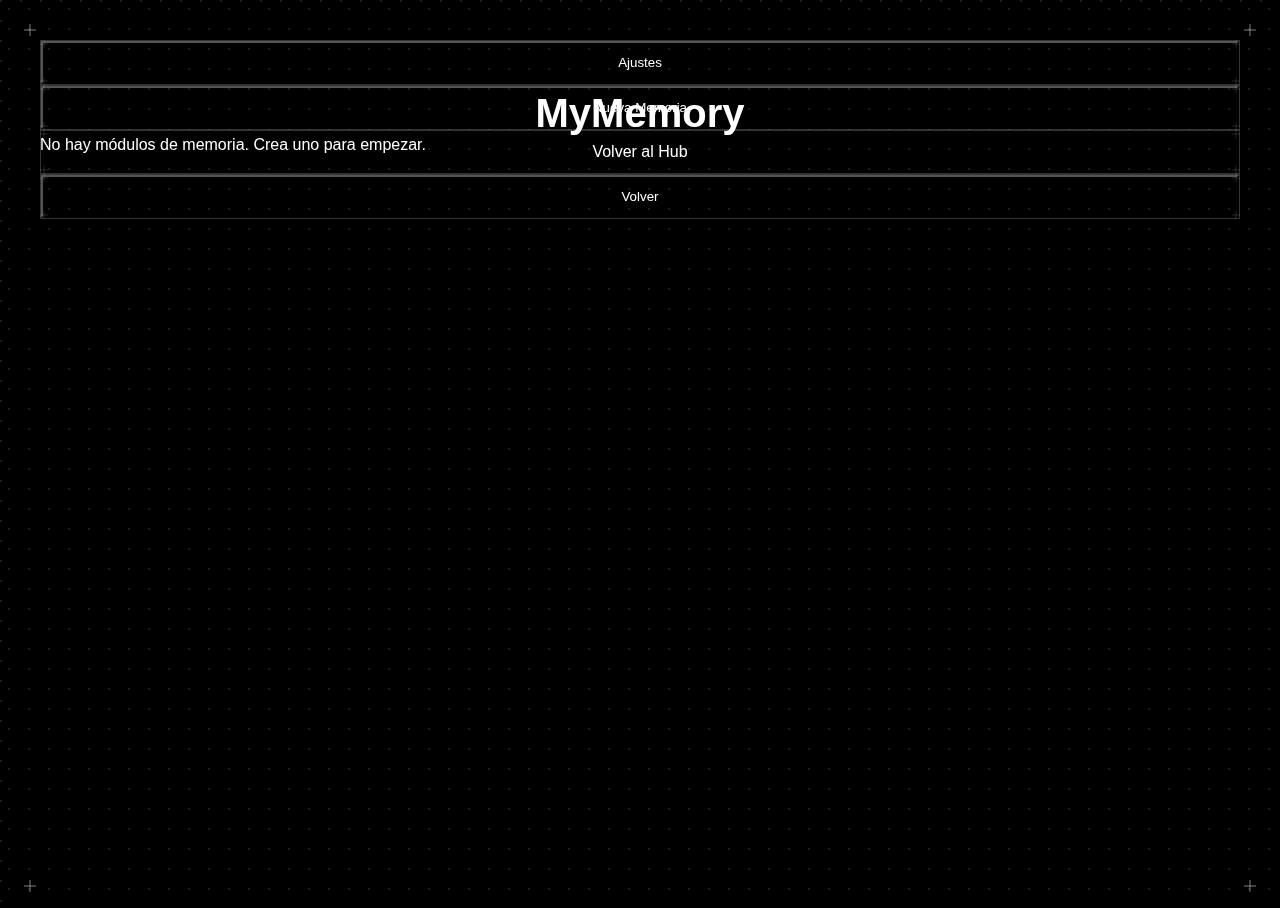
<file: mymemory.html>
<!DOCTYPE html>
<html lang="es">
<head>
    <meta charset="UTF-8">
    <meta name="viewport" content="width=device-width, initial-scale=1.0">
    <title>MyMemory</title>
    
    <!-- Scripts y Fuentes Externas -->
    <script src="https://cdn.tailwindcss.com"></script>
    <link rel="preconnect" href="https://fonts.googleapis.com">
    <link rel="preconnect" href="https://fonts.gstatic.com" crossorigin>
    <link href="https://fonts.googleapis.com/css2?family=Bitcount+Prop+Single:wght@400;600&family=Inter:wght@300;400;500&display=swap" rel="stylesheet">
    
    <!-- ✅ Enlace al nuevo archivo CSS dedicado para MyMemory -->
    <link rel="stylesheet" href="/src/css/mymemory.css">
</head>
<body>
    <svg id="app-background-svg" viewBox="0 0 200 100" preserveAspectRatio="xMidYMid slice">
        <path style="animation-delay: -5s;" d="M -20,80 C 40,20 80,120 140,70 S 180,10 220,60" />
        <path style="animation-delay: -2s;" d="M -20,90 C 30,40 70,140 130,80 S 190,30 220,70" />
        <path style="animation-delay: -7s;" d="M -20,100 C 20,80 40,120 60,100 C 80,80 100,120 120,100 C 140,80 160,120 180,100 C 200,80 220,120 240,100" />
        <path style="animation-delay: -3s;" d="M -20,90 C 20,70 40,110 60,90 C 80,70 100,110 120,90 C 140,70 160,110 180,90 C 200,70 220,110 240,90" />
    </svg>

    <div class="main-container">
        <div class="corner-decoration top-left"></div><div class="corner-decoration top-right"></div><div class="corner-decoration bottom-left"></div><div class="corner-decoration bottom-right"></div>

        <div id="memories-list-view" class="view">
            <div class="view-title-container"> <h1 class="app-title">MyMemory</h1> </div>
            <div id="memories-container" class="memories-list"></div>
        </div>

        <div id="memory-details-view" class="view">
             <div class="view-title-container"> <h2 id="details-memory-title" class="app-title truncate"></h2> </div>
            <form id="add-item-form" class="flex gap-4">
                <div class="hud-item flex-grow">
                    <div class="corner-decoration top-left"></div><div class="corner-decoration top-right"></div><div class="corner-decoration bottom-left"></div><div class="corner-decoration bottom-right"></div>
                    <input type="text" id="item-title-input" class="input-field" placeholder="Añadir nuevo recuerdo..." required>
                </div>
                <div class="hud-item">
                    <div class="corner-decoration top-left"></div><div class="corner-decoration top-right"></div><div class="corner-decoration bottom-left"></div><div class="corner-decoration bottom-right"></div>
                    <button type="submit" class="hud-button">Añadir</button>
                </div>
            </form>
            <div id="memory-items-container" class="details-list"></div>
        </div>
        
        <div id="floating-nav" class="fixed bottom-6 md:bottom-8 left-1/2 -translate-x-1/2 z-20 flex gap-4">
            <div id="main-nav-buttons" class="flex gap-4">
                <div class="hud-item">
                    <div class="corner-decoration top-left"></div><div class="corner-decoration top-right"></div><div class="corner-decoration bottom-left"></div><div class="corner-decoration bottom-right"></div>
                    <button id="settings-btn" class="hud-button">Ajustes</button>
                </div>
                 <div class="hud-item">
                    <div class="corner-decoration top-left"></div><div class="corner-decoration top-right"></div><div class="corner-decoration bottom-left"></div><div class="corner-decoration bottom-right"></div>
                    <button id="add-memory-btn" class="hud-button">Nueva Memoria</button>
                </div>
                <div class="hud-item">
                    <div class="corner-decoration top-left"></div><div class="corner-decoration top-right"></div><div class="corner-decoration bottom-left"></div><div class="corner-decoration bottom-right"></div>
                    <a href="index.html" class="hud-button">Volver al Hub</a>
                </div>
            </div>
            <div id="details-nav-buttons" class="hidden">
                 <div class="hud-item">
                    <div class="corner-decoration top-left"></div><div class="corner-decoration top-right"></div><div class="corner-decoration bottom-left"></div><div class="corner-decoration bottom-right"></div>
                    <button id="back-to-list-btn" class="hud-button">Volver</button>
                </div>
            </div>
        </div>
    </div>

    <!-- Modales -->
    <div id="memory-modal" class="modal-overlay">
        <div class="modal-content">
            <header class="flex justify-between items-center mb-6">
                <h2 id="memory-modal-title" class="text-2xl font-semibold">Nueva Memoria</h2>
                <button class="close-modal-btn" data-close-modal>&times;</button>
            </header>
            <form id="memory-form">
                <input type="hidden" id="memory-id-input">
                <div id="modal-step-1" class="modal-step">
                    <p class="text-sm text-secondary mb-4">Define un nombre único para tu nuevo módulo de memoria.</p>
                    <label for="memory-title-input-modal" class="block mb-2 text-sm text-secondary">Título del Módulo</label>
                    <div class="hud-item">
                        <div class="corner-decoration top-left"></div><div class="corner-decoration top-right"></div><div class="corner-decoration bottom-left"></div><div class="corner-decoration bottom-right"></div>
                        <input type="text" id="memory-title-input-modal" class="input-field" required>
                    </div>
                    <div id="continue-btn-container" class="hud-item confirm-item w-full mt-6 hidden">
                        <div class="corner-decoration top-left"></div><div class="corner-decoration top-right"></div><div class="corner-decoration bottom-left"></div><div class="corner-decoration bottom-right"></div>
                        <button type="button" id="continue-btn" class="hud-button w-full">Continuar</button>
                    </div>
                </div>
                <div id="modal-step-2" class="modal-step">
                    <p class="text-sm text-secondary mb-4">Añade una breve descripción para identificar el propósito de este módulo.</p>
                    <label for="memory-description-input" class="block mb-2 text-sm text-secondary">Descripción (Opcional)</label>
                    <div class="hud-item">
                        <div class="corner-decoration top-left"></div><div class="corner-decoration top-right"></div><div class="corner-decoration bottom-left"></div><div class="corner-decoration bottom-right"></div>
                        <textarea id="memory-description-input" rows="3" class="input-field !p-2"></textarea>
                    </div>
                    <div class="flex gap-4 mt-6">
                        <div class="hud-item flex-1">
                            <div class="corner-decoration top-left"></div><div class="corner-decoration top-right"></div><div class="corner-decoration bottom-left"></div><div class="corner-decoration bottom-right"></div>
                            <button type="button" id="skip-btn" class="hud-button w-full">Omitir</button>
                        </div>
                        <div class="hud-item confirm-item flex-1">
                            <div class="corner-decoration top-left"></div><div class="corner-decoration top-right"></div><div class="corner-decoration bottom-left"></div><div class="corner-decoration bottom-right"></div>
                            <button type="button" id="create-btn" class="hud-button w-full">Guardar Módulo</button>
                        </div>
                    </div>
                </div>
            </form>
        </div>
    </div>
    <div id="settings-modal" class="modal-overlay">
        <div class="modal-content">
            <header class="flex justify-between items-center mb-6">
                <h2 class="text-2xl font-semibold">Ajustes</h2>
                <button class="close-modal-btn" data-close-modal>&times;</button>
            </header>
            <div class="space-y-8 mt-4">
                <div>
                    <h3 class="text-lg font-semibold mb-2">Apariencia</h3>
                    <div class="hud-item w-full">
                         <div class="corner-decoration top-left"></div><div class="corner-decoration top-right"></div><div class="corner-decoration bottom-left"></div><div class="corner-decoration bottom-right"></div>
                        <button id="toggle-theme-btn" class="hud-button w-full">Cambiar Tema</button>
                    </div>
                </div>
                <div>
                    <h3 class="text-lg font-semibold mb-2 text-red-500">Zona de Peligro</h3>
                    <div class="hud-item danger-item w-full">
                        <div class="corner-decoration top-left"></div><div class="corner-decoration top-right"></div><div class="corner-decoration bottom-left"></div><div class="corner-decoration bottom-right"></div>
                        <button id="delete-data-btn" class="hud-button w-full">Borrar toda la información</button>
                    </div>
                </div>
            </div>
        </div>
    </div>
    <div id="confirmation-modal" class="modal-overlay">
        <div class="modal-content">
            <header class="flex justify-between items-center mb-6">
                <h2 id="confirmation-title" class="text-2xl font-semibold">Confirmación</h2>
            </header>
            <p id="confirmation-message" class="text-secondary my-6">¿Estás seguro?</p>
            <div class="flex gap-4 mt-8">
                 <div class="hud-item flex-1">
                    <div class="corner-decoration top-left"></div><div class="corner-decoration top-right"></div><div class="corner-decoration bottom-left"></div><div class="corner-decoration bottom-right"></div>
                    <button id="confirm-cancel-btn" class="hud-button w-full">Cancelar</button>
                </div>
                <div class="hud-item danger-item flex-1">
                    <div class="corner-decoration top-left"></div><div class="corner-decoration top-right"></div><div class="corner-decoration bottom-left"></div><div class="corner-decoration bottom-right"></div>
                    <button id="confirm-action-btn" class="hud-button w-full">Confirmar</button>
                </div>
            </div>
        </div>
    </div>

    <!-- ✅ SCRIPT MODULAR: Toda la lógica de JS se carga desde aquí -->
    <script type="module" src="/src/js/mymemory.js"></script>
</body>
</html>
</file>
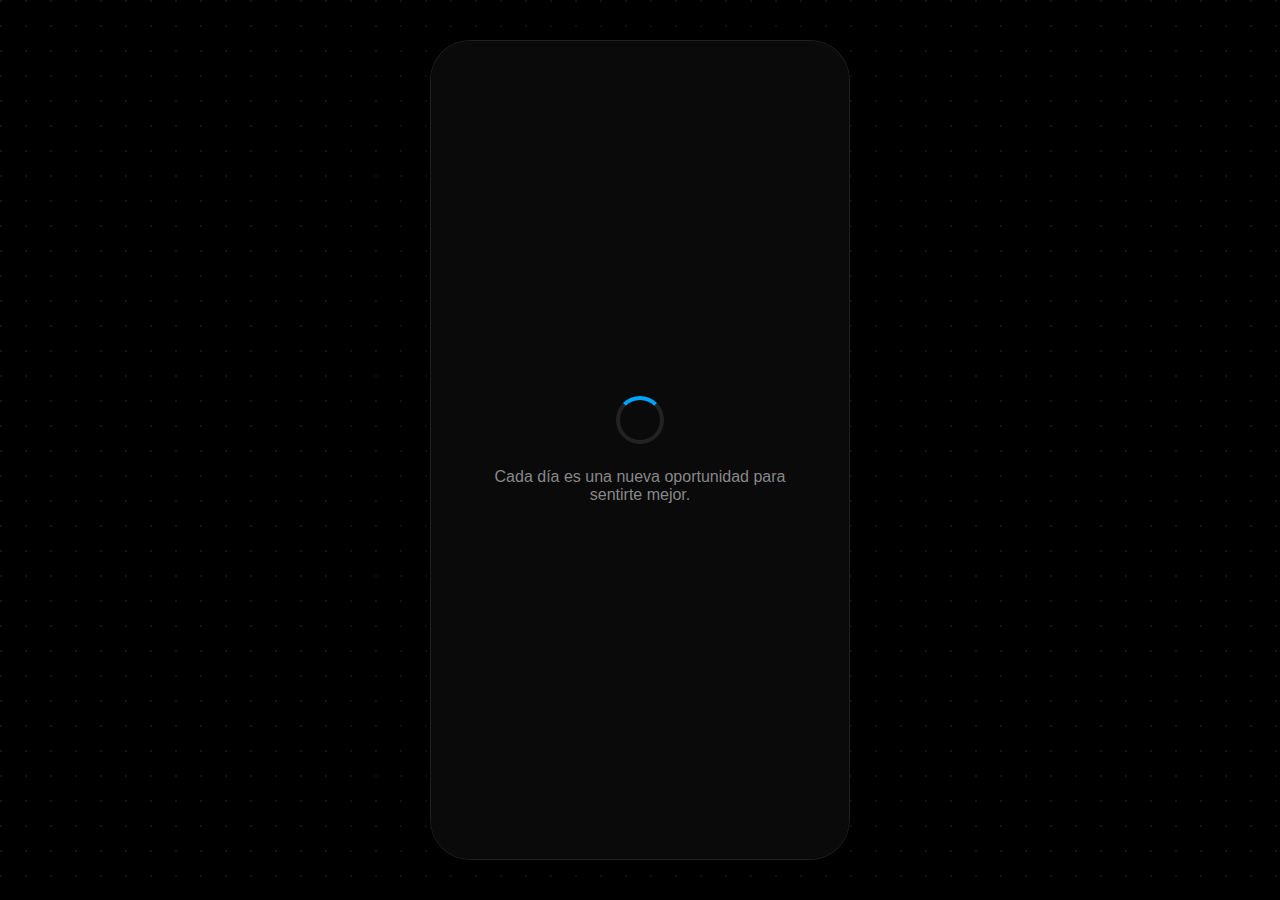
<file: mymood.html>
<!DOCTYPE html>
<html lang="es">
<head>
    <meta charset="UTF-8">
    <meta name="viewport" content="width=device-width, initial-scale=1.0, maximum-scale=1.0, user-scalable=no">
    <title>MyMood - Dashboard</title>
    
    <!-- Scripts y Fuentes Externas -->
    <script src="https://cdn.tailwindcss.com"></script>
    <script src="https://cdn.jsdelivr.net/npm/chart.js"></script>
    <link rel="preconnect" href="https://fonts.googleapis.com">
    <link rel="preconnect" href="https://fonts.gstatic.com" crossorigin>
    <link href="https://fonts.googleapis.com/css2?family=Inter:wght@400;500;600;700&family=Space+Grotesk:wght@500;700&display=swap" rel="stylesheet">
    
    <!-- Enlace al archivo CSS dedicado -->
    <link rel="stylesheet" href="mymood.css">
</head>
<body>
    <!-- Contenedores para el fondo de pantalla y efectos -->
    <div id="app-background"></div>
    <div id="dots-overlay"></div>

    <!-- Contenedor principal de la aplicación -->
    <div id="app-container">
        <!-- Pantalla de Carga Inicial -->
        <div id="loading-screen" class="loading-overlay">
            <div class="spinner"></div>
            <p id="motivational-quote" class="quote-text"></p>
        </div>

        <main id="view-container">
            <!-- Vista 1: Dashboard -->
            <section id="dashboard-view" class="view">
                <header class="view-header">
                    <h1 class="view-title">Dashboard</h1>
                    <p class="view-subtitle">Tu resumen emocional</p>
                </header>
                <div class="content-area">
                    <div class="widget">
                        <h2 class="widget-title">Tendencia Semanal</h2>
                        <div id="mood-chart-container">
                            <canvas id="mood-chart"></canvas>
                        </div>
                    </div>
                    <div class="widget">
                        <h2 class="widget-title">Ánimo Frecuente</h2>
                        <div id="frequent-mood-container" class="frequent-mood-widget">
                            <!-- Contenido generado por JS -->
                        </div>
                    </div>
                    <div class="widget">
                        <h2 class="widget-title">Registros Recientes</h2>
                        <div id="recent-entries-list" class="recent-entries">
                            <!-- Contenido generado por JS -->
                        </div>
                    </div>
                </div>
            </section>

            <!-- Vista 2: Nuevo Registro -->
            <section id="entry-view" class="view">
                <header class="view-header">
                    <h1 class="view-title">¿Cómo te sientes?</h1>
                    <p class="view-subtitle">Selecciona tu estado de ánimo actual</p>
                </header>
                <div class="content-area">
                    <div id="mood-selector" class="mood-grid">
                        <!-- Opciones de ánimo generadas por JS -->
                    </div>
                    <div id="mood-details" class="details-section hidden">
                        <textarea id="mood-notes" placeholder="Añade una nota..."></textarea>
                        <button id="save-mood-button" class="action-button">Guardar Registro</button>
                    </div>
                </div>
            </section>

            <!-- Vista 3: Calendario -->
            <section id="calendar-view" class="view">
                <header class="view-header">
                    <h1 class="view-title">Calendario</h1>
                    <div id="calendar-nav" class="calendar-navigation">
                        <button id="prev-month-btn">&lt;</button>
                        <h2 id="month-year-label"></h2>
                        <button id="next-month-btn">&gt;</button>
                    </div>
                </header>
                <div class="content-area">
                    <div id="calendar-grid" class="calendar">
                        <!-- Días del calendario generados por JS -->
                    </div>
                </div>
            </section>
            
            <!-- Vista 4: Historial Completo -->
            <section id="history-view" class="view">
                 <header class="view-header">
                    <h1 class="view-title">Historial</h1>
                    <p class="view-subtitle">Todos tus registros</p>
                </header>
                <div id="mood-history-list" class="content-area history-list">
                    <!-- Entradas del historial generadas por JS -->
                </div>
            </section>
        </main>

        <!-- Dock de Navegación Inferior Flotante -->
        <nav id="app-dock">
             <a href="index.html" class="dock-button" title="Volver al Hub">
                <svg xmlns="http://www.w3.org/2000/svg" width="24" height="24" viewBox="0 0 24 24" fill="none" stroke="currentColor" stroke-width="2" stroke-linecap="round" stroke-linejoin="round"><path d="m3 9 9-7 9 7v11a2 2 0 0 1-2 2H5a2 2 0 0 1-2-2z"></path><polyline points="9 22 9 12 15 12 15 22"></polyline></svg>
            </a>
            <button class="dock-button active" data-view="dashboard-view" title="Dashboard">
                <svg xmlns="http://www.w3.org/2000/svg" width="24" height="24" viewBox="0 0 24 24" fill="none" stroke="currentColor" stroke-width="2" stroke-linecap="round" stroke-linejoin="round"><path d="M3 3v18h18"/><path d="M18.7 8a6 6 0 0 0-6-6"/><path d="M13 13a6 6 0 0 0-6-6"/></svg>
            </button>
            <button class="dock-button" data-view="entry-view" title="Añadir Registro">
                <svg xmlns="http://www.w3.org/2000/svg" width="28" height="28" viewBox="0 0 24 24" fill="none" stroke="currentColor" stroke-width="2.5" stroke-linecap="round" stroke-linejoin="round"><path d="M12 5v14m-7-7h14"/></svg>
            </button>
            <button class="dock-button" data-view="calendar-view" title="Calendario">
                <svg xmlns="http://www.w3.org/2000/svg" width="24" height="24" viewBox="0 0 24 24" fill="none" stroke="currentColor" stroke-width="2" stroke-linecap="round" stroke-linejoin="round"><rect x="3" y="4" width="18" height="18" rx="2" ry="2"></rect><line x1="16" y1="2" x2="16" y2="6"></line><line x1="8" y1="2" x2="8" y2="6"></line><line x1="3" y1="10" x2="21" y2="10"></line></svg>
            </button>
            <button class="dock-button" data-view="history-view" title="Historial">
                <svg xmlns="http://www.w3.org/2000/svg" width="24" height="24" viewBox="0 0 24 24" fill="none" stroke="currentColor" stroke-width="2" stroke-linecap="round" stroke-linejoin="round"><path d="M22 12h-4l-3 9L9 3l-3 9H2"/></svg>
            </button>
        </nav>
    </div>

    <!-- Modal para ver detalles de un registro -->
    <div id="details-modal" class="modal-overlay hidden">
        <div class="modal-content">
            <button id="close-modal-btn" class="modal-close-button">&times;</button>
            <div id="modal-body">
                <!-- Contenido del modal generado por JS -->
            </div>
        </div>
    </div>

    <!-- Script principal de la aplicación -->
    <script type="module" src="mymood.js"></script>
</body>
</html>
</file>
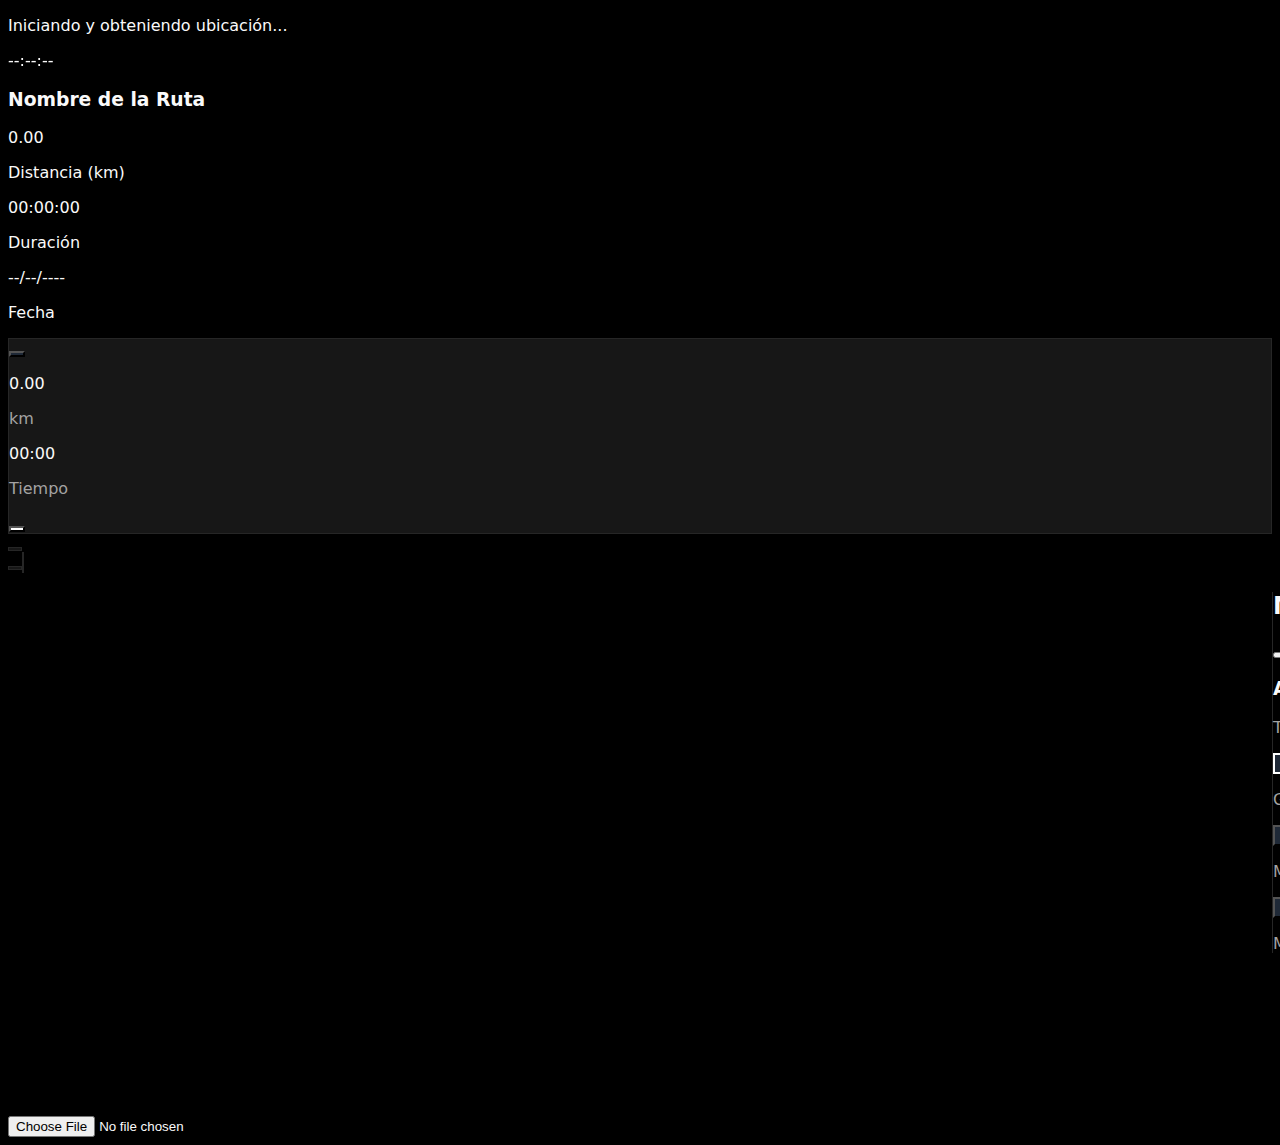
<file: myroute.html>
<!DOCTYPE html>
<html lang="es">
<head>
    <meta charset="UTF-8">
    <meta name="viewport" content="width=device-width, initial-scale=1.0, user-scalable=no">
    <title>MyRoute</title>
    
    <!-- Tailwind CSS -->
    <script src="https://cdn.tailwindcss.com"></script>
    
    <!-- MapLibre GL JS -->
    <script src='https://unpkg.com/maplibre-gl@4.1.0/dist/maplibre-gl.js'></script>
    <link href='https://unpkg.com/maplibre-gl@4.1.0/dist/maplibre-gl.css' rel='stylesheet' />
    
    <!-- Phosphor Icons -->
    <script src="https://unpkg.com/@phosphor-icons/web"></script>

    <!-- Hoja de estilos local -->
    <link rel="stylesheet" href="myroute.css">
</head>
<body class="overflow-hidden h-screen flex flex-col">

    <!-- Contenedor del Mapa -->
    <div id="map-container" class="flex-grow relative">
        <div id="map"></div>
        <div id="status-overlay" class="absolute inset-0 bg-black bg-opacity-75 flex items-center justify-center z-20">
            <p id="status-text" class="text-white text-lg">Iniciando y obteniendo ubicación...</p>
        </div>
    </div>

    <!-- Reloj -->
    <div id="clock-display" class="absolute top-4 left-4 z-10 p-2 rounded-lg shadow-lg font-mono text-lg" style="background-color: rgba(0,0,0,0.5); backdrop-filter: blur(5px); color: var(--text-primary);">
        --:--:--
    </div>

    <!-- Panel de Estadísticas de Ruta Guardada -->
    <div id="route-stats-panel" class="hidden absolute top-0 left-0 right-0 p-4 bg-black bg-opacity-70 backdrop-blur-sm z-10">
        <h3 id="stats-panel-name" class="text-lg font-bold text-white text-center truncate">Nombre de la Ruta</h3>
        <div class="flex justify-around mt-2 text-center">
            <div>
                <p id="stats-panel-dist" class="text-xl font-semibold text-white">0.00</p>
                <p class="text-xs text-neutral-400">Distancia (km)</p>
            </div>
            <div>
                <p id="stats-panel-time" class="text-xl font-semibold text-white">00:00:00</p>
                <p class="text-xs text-neutral-400">Duración</p>
            </div>
            <div>
                <p id="stats-panel-date" class="text-xl font-semibold text-white">--/--/----</p>
                <p class="text-xs text-neutral-400">Fecha</p>
            </div>
        </div>
    </div>

    <!-- Controles Inferiores -->
    <div class="absolute bottom-4 right-4 z-10">
        <div id="controls-container" class="flex items-center gap-4 p-3 rounded-full shadow-2xl" style="background-color: var(--bg-secondary); border: 1px solid var(--border-color);">
            <button id="menu-btn" class="btn p-3 rounded-full" style="background-color: var(--light-bg); color: var(--text-primary);"><i class="ph ph-list text-2xl"></i></button>
            <div id="stats-display" class="hidden items-center gap-4 pr-4" style="color: var(--text-primary);">
                <div class="text-center">
                    <p id="stat-distance" class="font-bold text-lg">0.00</p>
                    <p class="text-xs" style="color: var(--text-secondary);">km</p>
                </div>
                <div class="text-center">
                    <p id="stat-time" class="font-bold text-lg">00:00</p>
                    <p class="text-xs" style="color: var(--text-secondary);">Tiempo</p>
                </div>
            </div>
            <button id="record-btn" class="btn w-16 h-16 rounded-full flex items-center justify-center shadow-lg" style="background-color: var(--brand-color); color: var(--bg-primary);">
                <i id="record-icon" class="ph ph-play text-4xl"></i>
            </button>
        </div>
    </div>
    
    <!-- Controles Superiores Derechos -->
    <div class="absolute top-4 right-4 z-10 flex flex-col gap-2">
         <button id="recenter-btn" class="btn p-3 rounded-full shadow-lg" style="background-color: var(--bg-secondary); border: 1px solid var(--border-color); color: var(--text-primary);"><i class="ph ph-crosshair text-2xl"></i></button>
    </div>
    
    <!-- Botón para Volver al Rastreo -->
    <button id="back-to-tracking-btn" class="hidden absolute top-20 left-4 z-10 btn p-3 rounded-full shadow-lg" style="background-color: var(--bg-secondary); border: 1px solid var(--border-color); color: var(--text-primary);">
        <i class="ph ph-arrow-left text-2xl"></i>
    </button>
    
    <!-- Botón para Volver al Hub Principal -->
    <a href="index.html" class="absolute bottom-4 left-4 z-10 btn p-3 rounded-full shadow-lg" style="background-color: var(--bg-secondary); border: 1px solid var(--border-color); color: var(--text-primary);">
        <i class="ph ph-arrow-u-up-left text-2xl"></i>
    </a>


    <!-- Panel Lateral -->
    <div id="side-panel" class="hidden side-panel fixed top-0 right-0 h-full w-full max-w-sm z-30 shadow-2xl p-4 flex flex-col" style="background-color: var(--bg-primary); border-left: 1px solid var(--border-color);">
        <div class="flex justify-between items-center mb-4">
            <h2 class="text-2xl font-bold">Mis Rutas</h2>
            <button id="close-panel-btn" class="p-2"><i class="ph ph-x text-2xl"></i></button>
        </div>
        <div id="saved-routes-list" class="flex-grow overflow-y-auto mb-4"></div>
        
        <!-- Sección de Ajustes -->
        <div class="border-t pt-4" style="border-color: var(--border-color);">
            <h3 class="text-lg font-bold mb-3">Ajustes</h3>
            <div class="space-y-4">
                <div>
                    <p class="text-sm mb-2" style="color: var(--text-secondary);">Tema de la aplicación</p>
                    <div id="theme-selector" class="flex gap-2">
                        <button data-theme="dark" class="theme-btn flex-1 py-2 rounded-lg text-sm" style="background-color: var(--light-bg);">Oscuro</button>
                        <button data-theme="light" class="theme-btn flex-1 py-2 rounded-lg text-sm" style="background-color: var(--light-bg);">Claro</button>
                        <button data-theme="black" class="theme-btn flex-1 py-2 rounded-lg text-sm" style="background-color: var(--light-bg);">Negro</button>
                    </div>
                </div>
                
                <!-- Grupo de Gestión de Rutas -->
                <div>
                    <p class="text-sm mb-2" style="color: var(--text-secondary);">Gestión de Rutas</p>
                    <div class="flex gap-2">
                        <button id="export-routes-btn" class="theme-btn flex-1 py-2 rounded-lg text-sm" style="background-color: var(--light-bg);">Exportar Rutas</button>
                        <button id="import-routes-btn" class="theme-btn flex-1 py-2 rounded-lg text-sm" style="background-color: var(--light-bg);">Importar Rutas</button>
                    </div>
                </div>

                <!-- Grupo de Mapa Offline -->
                <div>
                    <p class="text-sm mb-2" style="color: var(--text-secondary);">Mapa Offline</p>
                    <button id="download-map-btn" class="theme-btn w-full py-2 rounded-lg text-sm" style="background-color: var(--light-bg);">Descargar Mapa (50x50km)</button>
                    <p id="offline-mode-indicator" class="hidden text-xs text-center mt-2" style="color: var(--secondary-color);">
                        Modo offline activado. Para salir, reinicia la aplicación.
                    </p>
                </div>
            </div>
        </div>
    </div>

    <!-- Modal para Guardar Ruta -->
    <div id="save-modal" class="modal fixed inset-0 bg-black bg-opacity-60 z-40 flex items-center justify-center p-4">
        <div class="rounded-2xl p-6 w-full max-w-sm shadow-xl" style="background-color: var(--bg-secondary); border: 1px solid var(--border-color);">
            <h2 class="text-xl font-bold text-center mb-2">Guardar Ruta</h2>
            <p class="text-center mb-4" style="color: var(--text-secondary);">Dale un nombre a tu aventura.</p>
            <input type="text" id="route-name-input" class="w-full border-2 border-transparent rounded-lg p-3 mb-6 outline-none" style="background-color: var(--light-bg); color: var(--text-primary); --tw-ring-color: var(--brand-color);" placeholder="Ruta nocturna">
            <div class="flex gap-4">
                <button id="discard-btn" class="btn w-full font-bold py-3 px-4 rounded-lg" style="background-color: var(--light-bg); color: var(--text-primary);">Descartar</button>
                <button id="save-route-btn" class="btn w-full font-bold py-3 px-4 rounded-lg" style="background-color: var(--brand-color); color: var(--bg-primary);">Guardar</button>
            </div>
        </div>
    </div>

    <!-- Input oculto para importar archivos -->
    <input type="file" id="import-file-input" class="hidden" accept=".json">

    <!-- Script principal como módulo -->
    <script type="module" src="myroute.js"></script>
</body>
</html>
</file>
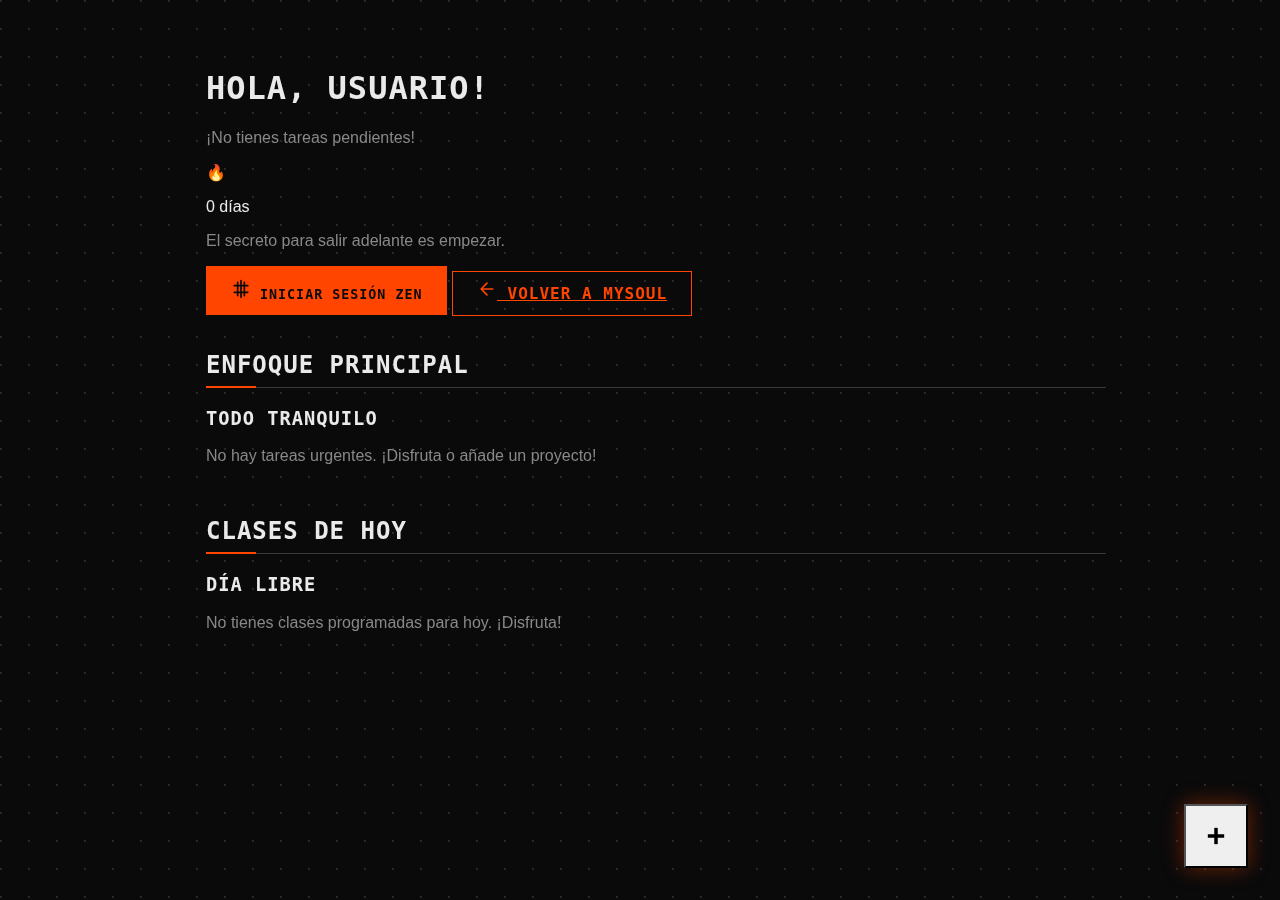
<file: mytime.html>
<!DOCTYPE html>
<html lang="es">
<head>
    <meta charset="UTF-8">
    <meta name="viewport" content="width=device-width, initial-scale=1.0">
    <title>MyTime</title>
    
    <!-- Tailwind CSS y Fuentes -->
    <script src="https://cdn.tailwindcss.com"></script>
    <link rel="preconnect" href="https://fonts.googleapis.com">
    <link rel="preconnect" href="https://fonts.gstatic.com" crossorigin>
    <link href="https://fonts.googleapis.com/css2?family=Inter:wght@400;500;600;700&family=Roboto+Mono:wght@400;700&family=Bitcount+Prop+Single:wght@400;600&display=swap" rel="stylesheet">
    
    <!-- Hoja de estilos actualizada -->
    <link rel="stylesheet" href="mytime.css">
</head>
<body>
    <!-- Contenedor para el fondo de pantalla y efectos -->
    <div id="background-container">
        <div id="wallpaper-container"></div>
        <div id="dots-overlay"></div>
    </div>

    <!-- Interfaz Principal de la App -->
    <div id="main-app-ui" class="w-full h-full">
        <!-- Contenedor de Vistas -->
        <main id="app-container" class="w-full h-full">
            <!-- Vista: Dashboard -->
            <section id="dashboard-view" data-nav-name="Inicio" class="view active">
                <div class="view-content">
                    <div class="card">
                        <div class="flex justify-between items-start">
                            <div>
                                <h1 id="greeting-text" class="font-heading text-2xl md:text-4xl"></h1>
                                <p id="dashboard-summary" class="text-secondary text-base md:text-lg mt-1"></p>
                            </div>
                            <div id="streak-container" class="text-center flex-shrink-0 ml-4">
                                <span class="text-3xl md:text-4xl">🔥</span>
                                <p id="streak-text" class="font-bold text-base md:text-lg">0 días</p>
                            </div>
                        </div>
                        <p id="motivational-quote" class="mt-4 italic text-secondary text-sm md:text-base"></p>
                        <div class="mt-6 flex flex-wrap gap-4">
                            <button id="dashboard-zen-btn" class="btn btn-primary flex items-center justify-center gap-2">
                                <svg xmlns="http://www.w3.org/2000/svg" width="20" height="20" viewBox="0 0 24 24" fill="none" stroke="currentColor" stroke-width="2" stroke-linecap="round" stroke-linejoin="round"><path d="M8 3.87v16.26M16 3.87v16.26M3.87 8h16.26M3.87 16h16.26M12 2v20"></path></svg>
                                Iniciar Sesión Zen
                            </button>
                             <a href="index.html" class="btn flex items-center justify-center gap-2">
                                <svg xmlns="http://www.w3.org/2000/svg" width="20" height="20" viewBox="0 0 24 24" fill="none" stroke="currentColor" stroke-width="2" stroke-linecap="round" stroke-linejoin="round"><path d="M19 12H6M12 5l-7 7 7 7"/></svg>
                                Volver a MySoul
                            </a>
                        </div>
                    </div>
                    <div id="focus-card-section" class="card"><h2 class="font-heading text-xl md:text-2xl title-line">Enfoque Principal</h2><div id="focus-card-container" class="mt-4"></div></div>
                    <div id="todays-schedule-section" class="card"><h2 class="font-heading text-xl md:text-2xl title-line">Clases de Hoy</h2><div id="todays-schedule-container" class="space-y-3 mt-4"></div></div>
                </div>
            </section>

            <!-- Vista: Tareas -->
            <section id="tasks-view" data-nav-name="Tareas" class="view">
                <div class="view-content h-full flex flex-col lg:flex-row gap-4">
                    <div id="pending-tasks-section" class="card flex flex-col flex-1 min-h-0"><div class="flex flex-col md:flex-row justify-between items-start md:items-center mb-4 gap-4 flex-shrink-0"><h2 class="font-heading text-xl md:text-2xl title-line">Próximas Tareas</h2><div id="task-filters" class="flex items-center gap-2 flex-wrap"></div></div><div id="pending-tasks-container" class="space-y-3 flex-grow overflow-y-auto custom-scrollbar"></div></div>
                    <div id="completed-tasks-section" class="card flex flex-col flex-1 min-h-0"><div class="flex justify-between items-center mb-4 flex-shrink-0"><h2 class="font-heading text-xl md:text-2xl title-line">Tareas Completadas</h2><button id="delete-completed-btn" class="btn btn-danger text-xs">Limpiar</button></div><div id="completed-tasks-container" class="space-y-3 mt-4 flex-grow overflow-y-auto custom-scrollbar"></div></div>
                </div>
            </section>

            <!-- Vista: Horario -->
            <section id="schedule-view" data-nav-name="Horario" class="view">
                <div class="view-content">
                    <div class="card w-full">
                        <div id="schedule-display">
                            <header class="flex justify-between items-center mb-8"><h1 class="font-heading text-2xl md:text-4xl title-line">Horario</h1><button id="add-subject-btn" class="btn btn-primary flex items-center gap-2"><svg xmlns="http://www.w3.org/2000/svg" width="20" height="20" viewBox="0 0 24 24" fill="none" stroke="currentColor" stroke-width="3"><line x1="12" y1="5" x2="12" y2="19"></line><line x1="5" y1="12" x2="19" y2="12"></line></svg>Añadir</button></header>
                            <div id="schedule-list-container" class="space-y-8"></div>
                        </div>
                        <div id="subject-form-container" style="display: none;">
                            <header class="flex justify-between items-center mb-6"><h1 id="subject-form-title" class="font-heading text-2xl md:text-4xl title-line"></h1><button id="cancel-subject-form-btn" class="btn">Cancelar</button></header>
                            <form id="subject-form" class="space-y-6"><input type="hidden" id="subject-id-input"><div><label for="subject-name" class="font-bold block mb-2">Nombre Materia *</label><input type="text" id="subject-name" class="input-field" required></div><div><label for="subject-day" class="font-bold block mb-2">Día *</label><select id="subject-day" class="input-field" required><option value="1">Lunes</option><option value="2">Martes</option><option value="3">Miércoles</option><option value="4">Jueves</option><option value="5">Viernes</option><option value="6">Sábado</option><option value="0">Domingo</option></select></div><div class="grid grid-cols-1 md:grid-cols-2 gap-6"><div><label for="subject-start-time" class="font-bold block mb-2">Hora Inicio *</label><input type="time" id="subject-start-time" class="input-field" required></div><div><label for="subject-end-time" class="font-bold block mb-2">Hora Fin *</label><input type="time" id="subject-end-time" class="input-field" required></div></div><button type="submit" id="save-subject-btn" class="w-full btn btn-primary text-xl"></button></form>
                        </div>
                    </div>
                </div>
            </section>

            <!-- Vista: Calendario -->
            <section id="calendar-view" data-nav-name="Calendario" class="view">
                <div class="view-content">
                    <div class="card w-full">
                        <header class="flex justify-between items-center mb-6"><h1 id="calendar-title" class="font-heading text-2xl md:text-3xl title-line"></h1><div class="flex items-center gap-2"><button id="calendar-prev-month-btn" class="btn btn-icon">&lt;</button><button id="calendar-next-month-btn" class="btn btn-icon">&gt;</button></div></header>
                        <div id="calendar-grid" class="mb-4"></div>
                        <div id="calendar-tasks-list"><h3 class="font-heading text-xl title-line">Tareas del día:</h3><div id="calendar-tasks-container" class="space-y-2 mt-4"><p class="text-secondary">Selecciona un día para ver las tareas.</p></div></div>
                    </div>
                </div>
            </section>
            
            <!-- Vista: Ajustes -->
            <section id="settings-view" data-nav-name="Ajustes" class="view">
                <div class="view-content">
                    <h1 class="font-heading text-4xl md:text-5xl mb-8 title-line">Configuración</h1>
                    <div class="card">
                        <div class="flex items-center gap-3 mb-4">
                            <svg xmlns="http://www.w3.org/2000/svg" width="24" height="24" viewBox="0 0 24 24" fill="none" stroke="currentColor" stroke-width="2" stroke-linecap="round" stroke-linejoin="round"><path d="M12 2.69l5.66 5.66a8 8 0 1 1-11.31 0L12 2.69z"></path></svg>
                            <h2 class="font-heading text-2xl">Apariencia</h2>
                        </div>
                        <div class="space-y-6">
                            <div>
                                <label for="color-picker" class="font-bold block mb-2">Color de Acento</label>
                                <input type="color" id="color-picker" class="input-field h-12 p-1">
                            </div>
                            <div>
                                <label for="wallpaper-url-input" class="font-bold block mb-2">Fondo desde URL</label>
                                <div class="flex gap-2">
                                    <input type="text" id="wallpaper-url-input" class="input-field flex-1" placeholder="https://...">
                                    <button id="save-wallpaper-url-btn" class="btn">Guardar</button>
                                </div>
                            </div>
                            <div>
                                <label for="wallpaper-file-input" class="font-bold block mb-2">Fondo desde archivo</label>
                                <input type="file" id="wallpaper-file-input" accept="image/*" class="input-field">
                            </div>
                            <button id="reset-wallpaper-btn" class="w-full md:w-auto btn">Restaurar fondo</button>
                        </div>
                    </div>
                    <div class="card border-danger-color">
                        <div class="flex items-center gap-3 mb-4 text-danger-color">
                            <svg xmlns="http://www.w3.org/2000/svg" width="24" height="24" viewBox="0 0 24 24" fill="none" stroke="currentColor" stroke-width="2" stroke-linecap="round" stroke-linejoin="round"><path d="M10.29 3.86L1.82 18a2 2 0 0 0 1.71 3h16.94a2 2 0 0 0 1.71-3L13.71 3.86a2 2 0 0 0-3.42 0z"></path><line x1="12" y1="9" x2="12" y2="13"></line><line x1="12" y1="17" x2="12.01" y2="17"></line></svg>
                            <h2 class="font-heading text-2xl">Zona de Peligro</h2>
                        </div>
                        <p class="text-secondary mb-4 text-sm">Esta acción no se puede deshacer. Se borrarán todas tus tareas, horarios y configuraciones permanentemente.</p>
                        <button id="reset-app-btn" class="w-full btn btn-danger font-bold text-lg">Reiniciar Aplicación</button>
                    </div>
                </div>
            </section>
        </main>
        
        <!-- Dock de Navegación Flotante -->
        <nav id="floating-dock">
            <button class="dock-btn active" data-view="dashboard-view" title="Inicio">
                <svg xmlns="http://www.w3.org/2000/svg" width="24" height="24" viewBox="0 0 24 24" fill="none" stroke="currentColor" stroke-width="2" stroke-linecap="round" stroke-linejoin="round"><path d="m3 9 9-7 9 7v11a2 2 0 0 1-2 2H5a2 2 0 0 1-2-2z"></path><polyline points="9 22 9 12 15 12 15 22"></polyline></svg>
            </button>
            <button class="dock-btn" data-view="tasks-view" title="Tareas">
                <svg xmlns="http://www.w3.org/2000/svg" width="24" height="24" viewBox="0 0 24 24" fill="none" stroke="currentColor" stroke-width="2" stroke-linecap="round" stroke-linejoin="round"><path d="M14 2H6a2 2 0 0 0-2 2v16a2 2 0 0 0 2 2h12a2 2 0 0 0 2-2V8z"></path><polyline points="14 2 14 8 20 8"></polyline><line x1="16" y1="13" x2="8" y2="13"></line><line x1="16" y1="17" x2="8" y2="17"></line><polyline points="10 9 9 9 8 9"></polyline></svg>
            </button>
            <button id="fab-add-task" class="dock-btn add" title="Añadir Tarea">
                <svg xmlns="http://www.w3.org/2000/svg" width="28" height="28" viewBox="0 0 24 24" fill="none" stroke="currentColor" stroke-width="3"><line x1="12" y1="5" x2="12" y2="19"></line><line x1="5" y1="12" x2="19" y2="12"></line></svg>
            </button>
            <button class="dock-btn" data-view="schedule-view" title="Horario">
                <svg xmlns="http://www.w3.org/2000/svg" width="24" height="24" viewBox="0 0 24 24" fill="none" stroke="currentColor" stroke-width="2" stroke-linecap="round" stroke-linejoin="round"><rect x="3" y="4" width="18" height="18" rx="2" ry="2"></rect><line x1="16" y1="2" x2="16" y2="6"></line><line x1="8" y1="2" x2="8" y2="6"></line><line x1="3" y1="10" x2="21" y2="10"></line></svg>
            </button>
            <button class="dock-btn" data-view="calendar-view" title="Calendario">
                <svg xmlns="http://www.w3.org/2000/svg" width="24" height="24" viewBox="0 0 24 24" fill="none" stroke="currentColor" stroke-width="2" stroke-linecap="round" stroke-linejoin="round"><path d="M8 2v4"/><path d="M16 2v4"/><rect width="18" height="18" x="3" y="4" rx="2"/><path d="M3 10h18"/></svg>
            </button>
            <button class="dock-btn" data-view="settings-view" title="Ajustes">
                <svg xmlns="http://www.w3.org/2000/svg" width="24" height="24" viewBox="0 0 24 24" fill="none" stroke="currentColor" stroke-width="2" stroke-linecap="round" stroke-linejoin="round"><circle cx="12" cy="12" r="3"></circle><path d="M19.4 15a1.65 1.65 0 0 0 .33 1.82l.06.06a2 2 0 0 1 0 2.83 2 2 0 0 1-2.83 0l-.06-.06a1.65 1.65 0 0 0-1.82-.33 1.65 1.65 0 0 0-1 1.51V21a2 2 0 0 1-2 2 2 2 0 0 1-2-2v-.09A1.65 1.65 0 0 0 9 19.4a1.65 1.65 0 0 0-1.82.33l-.06.06a2 2 0 0 1-2.83 0 2 2 0 0 1 0-2.83l.06-.06a1.65 1.65 0 0 0 .33-1.82 1.65 1.65 0 0 0-1.51-1H3a2 2 0 0 1-2-2 2 2 0 0 1 2-2h.09A1.65 1.65 0 0 0 4.6 9a1.65 1.65 0 0 0-.33-1.82l-.06-.06a2 2 0 0 1 0-2.83 2 2 0 0 1 2.83 0l.06.06a1.65 1.65 0 0 0 1.82.33H9a1.65 1.65 0 0 0 1-1.51V3a2 2 0 0 1 2-2 2 2 0 0 1 2 2v.09a1.65 1.65 0 0 0 1 1.51 1.65 1.65 0 0 0 1.82-.33l.06-.06a2 2 0 0 1 2.83 0 2 2 0 0 1 0 2.83l-.06.06a1.65 1.65 0 0 0-.33 1.82V9a1.65 1.65 0 0 0 1.51 1H21a2 2 0 0 1 2 2 2 2 0 0 1-2 2h-.09a1.65 1.65 0 0 0-1.51 1z"></path></svg>
            </button>
        </nav>
        
        <!-- Contenedor de Vistas Ocultas (Modales) -->
        <div id="hidden-views-container">
            <section id="details-view" class="view hidden-view"><div class="modal-panel w-full max-w-4xl"><header class="flex flex-col sm:flex-row justify-between items-center mb-6 pb-4 border-b border-border-color gap-4"><button id="back-to-dashboard-btn" class="btn w-full sm:w-auto flex items-center justify-center gap-2 flex-shrink-0 whitespace-nowrap"><svg xmlns="http://www.w3.org/2000/svg" width="20" height="20" viewBox="0 0 24 24" fill="none" stroke="currentColor" stroke-width="3" stroke-linecap="round" stroke-linejoin="round"><line x1="19" y1="12" x2="5" y2="12"></line><polyline points="12 19 5 12 12 5"></polyline></svg>Volver</button><div class="flex w-full sm:w-auto gap-2 flex-nowrap"><button id="start-zen-session-btn" class="btn btn-primary flex-1 flex items-center justify-center gap-2 whitespace-nowrap"><svg xmlns="http://www.w3.org/2000/svg" width="20" height="20" viewBox="0 0 24 24" fill="none" stroke="currentColor" stroke-width="2"><path d="M12 2C6.48 2 2 6.48 2 12s4.48 10 10 10 10-4.48 10-10S17.52 2 12 2zm0 18c-4.41 0-8-3.59-8-8s3.59-8 8-8 8 3.59 8 8-3.59 8-8 8z"/><path d="M12 6v6l4 2"/></svg>Sesión Zen</button><button id="edit-task-btn" class="btn flex-1 flex items-center justify-center gap-2 whitespace-nowrap"><svg xmlns="http://www.w3.org/2000/svg" width="20" height="20" viewBox="0 0 24 24" fill="none" stroke="currentColor" stroke-width="2" stroke-linecap="round" stroke-linejoin="round"><path d="M11 4H4a2 2 0 0 0-2 2v14a2 2 0 0 0 2 2h14a2 2 0 0 0 2-2v-7"></path><path d="M18.5 2.5a2.121 2.121 0 0 1 3 3L12 15l-4 1 1-4 9.5-9.5z"></path></svg>Editar</button></div></header><div id="task-details-content" class="flex-grow overflow-y-auto custom-scrollbar"></div></div></section>
            
            <!-- FORMULARIO MULTI-PASO -->
            <section id="multi-step-form-view" class="view hidden-view">
                <div class="modal-panel w-full max-w-2xl">
                    <div class="flex-shrink-0">
                        <div id="form-progress-bar" class="flex w-full gap-2 mb-6">
                            <div class="progress-step"></div><div class="progress-step"></div><div class="progress-step"></div><div class="progress-step"></div>
                        </div>
                        <h1 id="form-title" class="font-heading text-3xl md:text-4xl title-line mb-8"></h1>
                    </div>
                    
                    <div class="flex-1 min-h-0 overflow-y-auto custom-scrollbar pr-2">
                        <div id="form-step-1" class="form-step"><label for="task-title" class="font-bold block mb-4 text-xl">¿Cuál es el nombre de la tarea?</label><input type="text" id="task-title" class="input-field text-lg" required></div>
                        <div id="form-step-2" class="form-step"><label for="task-description" class="font-bold block mb-4 text-xl">Añade una descripción</label><textarea id="task-description" rows="5" class="input-field text-lg"></textarea></div>
                        <div id="form-step-3" class="form-step"><h2 class="font-bold block mb-4 text-xl">Detalles adicionales</h2><div class="space-y-6"><div><label for="task-due-date" class="font-bold block mb-2">Fecha Límite</label><input type="datetime-local" id="task-due-date" class="input-field"></div><div><label for="task-priority" class="font-bold block mb-2">Prioridad</label><select id="task-priority" class="input-field"><option value="low">Baja</option><option value="medium" selected>Media</option><option value="high">Alta</option></select></div><div><label for="task-tags" class="font-bold block mb-2">Etiquetas (separadas por coma)</label><input type="text" id="task-tags" class="input-field" placeholder="#universidad, #personal..."></div></div></div>
                        <div id="form-step-4" class="form-step"><h2 class="font-bold block mb-4 text-xl">Divide y vencerás</h2><div id="subtasks-form-list" class="space-y-2 mb-3"></div><button type="button" id="add-subtask-form-btn" class="btn text-sm w-full">+ Añadir subtarea</button></div>
                    </div>

                    <div class="flex-shrink-0"><div class="flex flex-col gap-4 mt-8 pt-4 border-t border-border-color"><div class="flex flex-wrap gap-2"><button id="form-cancel-btn" class="btn flex-grow" style="flex-basis: 120px;">Cancelar</button><button id="form-back-btn" class="btn flex-grow" style="flex-basis: 120px;">Atrás</button><button id="form-skip-btn" class="btn flex-grow" style="flex-basis: 120px;">Omitir</button></div><button id="form-next-btn" class="btn btn-primary w-full text-lg">Siguiente</button></div></div>
                </div>
            </section>

            <section id="grades-view" class="view hidden-view"><div class="modal-panel w-full max-w-4xl"><header class="flex justify-between items-center mb-6 pb-4 border-b border-border-color flex-wrap gap-2"><button id="back-to-schedule-btn" class="btn flex items-center gap-2"><svg xmlns="http://www.w3.org/2000/svg" width="20" height="20" viewBox="0 0 24 24" fill="none" stroke="currentColor" stroke-width="3" stroke-linecap="round" stroke-linejoin="round"><line x1="19" y1="12" x2="5" y2="12"></line><polyline points="12 19 5 12 12 5"></polyline></svg>Volver</button><div class="flex gap-2"><button id="edit-subject-grades-btn" class="btn flex items-center gap-2"><svg xmlns="http://www.w3.org/2000/svg" width="20" height="20" viewBox="0 0 24 24" fill="none" stroke="currentColor" stroke-width="2" stroke-linecap="round" stroke-linejoin="round"><path d="M11 4H4a2 2 0 0 0-2 2v14a2 2 0 0 0 2 2h14a2 2 0 0 0 2-2v-7"></path><path d="M18.5 2.5a2.121 2.121 0 0 1 3 3L12 15l-4 1 1-4 9.5-9.5z"></path></svg>Editar Materia</button></div></header><div id="grades-content" class="space-y-8"><div class="text-center"><h1 id="grades-subject-title" class="font-heading text-3xl md:text-5xl mb-2"></h1><p id="grades-average" class="text-2xl font-bold text-secondary"></p></div><div id="grades-list-container" class="space-y-4"></div><button id="add-grade-btn" class="btn btn-primary w-full text-xl"><svg xmlns="http://www.w3.org/2000/svg" width="20" height="20" viewBox="0 0 24 24" fill="none" stroke="currentColor" stroke-width="3" class="inline-block mr-2"><line x1="12" y1="5" x2="12" y2="19"></line><line x1="5" y1="12" x2="19" y2="12"></line></svg>Añadir Calificación</button></div></div></section>
            
            <section id="zen-setup-view" class="view hidden-view"><div class="modal-panel w-full max-w-2xl flex flex-col max-h-[90vh]"><h1 class="font-heading text-3xl md:text-4xl text-center mb-6 title-line flex-shrink-0">Configurar Sesión Zen</h1><div class="flex-grow overflow-y-auto custom-scrollbar pr-2 -mr-2"><div class="flex justify-center mb-8"><div class="flex border border-border-color rounded-lg p-1"><button id="zen-mode-timer-btn" class="btn zen-mode-toggle active">Temporizador</button><button id="zen-mode-stopwatch-btn" class="btn zen-mode-toggle">Cronómetro</button></div></div><form id="zen-timer-form" class="space-y-6"><div><label for="zen-pomodoro-duration" class="font-bold block mb-2 text-sm">Enfoque (min)</label><input type="number" id="zen-pomodoro-duration" class="input-field" min="1" value="25"></div><div><label for="zen-short-break-duration" class="font-bold block mb-2 text-sm">Descanso Corto (min)</label><input type="number" id="zen-short-break-duration" class="input-field" min="1" value="5"></div><div><label for="zen-long-break-duration" class="font-bold block mb-2 text-sm">Descanso Largo (min)</label><input type="number" id="zen-long-break-duration" class="input-field" min="1" value="15"></div></form><div id="zen-stopwatch-content" class="hidden text-center"><p class="text-secondary mb-6">El cronómetro comenzará a contar sin límites de tiempo. La barra de progreso avanzará cada minuto.</p></div></div><div class="flex gap-4 mt-8 flex-shrink-0"><button id="start-zen-btn" class="flex-1 btn btn-primary text-xl">Iniciar</button><button id="cancel-zen-setup-btn" class="flex-1 btn">Cancelar</button></div></div></section>
        </div>
    </div>

    <!-- Vista: Modo Zen -->
    <section id="zen-view" class="view">
        <canvas id="zen-canvas"></canvas>
        <div id="zen-border-progress"><div id="border-top" class="border-segment"></div><div id="border-right" class="border-segment"></div><div id="border-bottom" class="border-segment"></div><div id="border-left" class="border-segment"></div></div>
        <div id="zen-timer-container" class="relative flex flex-col items-center justify-center">
            <svg id="zen-progress-svg" class="absolute inset-0 w-full h-full"><circle id="zen-progress-bg" stroke="rgba(255,255,255,0.1)" stroke-width="2" fill="transparent" /><circle id="zen-progress-ring" stroke="var(--accent-primary)" stroke-width="4" fill="transparent" stroke-linecap="round" /></svg>
            <div class="relative text-center"><h1 id="zen-timer-display" class="text-8xl md:text-9xl">00:00</h1><p id="zen-status-text" class="text-2xl text-secondary tracking-widest">ENFOQUE</p></div>
        </div>
        <div id="zen-controls"><button id="zen-control-main-btn" class="btn btn-icon w-20 h-20 text-2xl"></button></div>
        <button id="exit-zen-btn" class="btn btn-danger btn-icon w-16 h-16"><svg xmlns="http://www.w3.org/2000/svg" width="32" height="32" viewBox="0 0 24 24" fill="none" stroke="currentColor" stroke-width="3"><line x1="18" y1="6" x2="6" y2="18"></line><line x1="6" y1="6" x2="18" y2="18"></line></svg></button>
    </section>
    
    <!-- Modales y Notificaciones -->
    <div id="subtask-modal" class="modal-overlay"><div class="modal-panel w-11/12 max-w-md"><h2 class="font-heading text-2xl mb-4 title-line">Añadir Subtarea</h2><input type="text" id="subtask-input" class="input-field mb-4" placeholder="Descripción..."><div class="flex gap-4"><button id="confirm-add-subtask-btn" class="flex-1 btn btn-primary">Añadir</button><button id="cancel-add-subtask-btn" class="flex-1 btn">Cancelar</button></div></div></div>
    <div id="confirm-zen-log-modal" class="modal-overlay"><div id="confirm-zen-log-content" class="modal-panel w-11/12 max-w-md text-center"></div></div>
    <div id="achievement-toast" class="modal-panel"><div id="achievement-toast-content" class="flex items-center gap-4 text-primary p-4"></div></div>
    <div id="add-grade-modal" class="modal-overlay"><div class="modal-panel w-11/12 max-w-md"><h2 class="font-heading text-2xl mb-4 title-line">Añadir Calificación</h2><form id="add-grade-form" class="space-y-4"><div><label for="grade-name-input" class="font-bold block mb-2">Descripción</label><input type="text" id="grade-name-input" class="input-field" placeholder="Ej: Examen Parcial 1" required></div><div><label for="grade-value-input" class="font-bold block mb-2">Calificación</label><input type="number" id="grade-value-input" class="input-field" placeholder="Ej: 8.5" step="0.1" required></div><div class="flex gap-4 mt-6"><button type="submit" class="flex-1 btn btn-primary">Añadir</button><button type="button" id="cancel-add-grade-btn" class="flex-1 btn">Cancelar</button></div></form></div></div>

    <!-- Script principal -->
    <script type="module" src="mytime.js"></script>
</body>
</html>
</file>
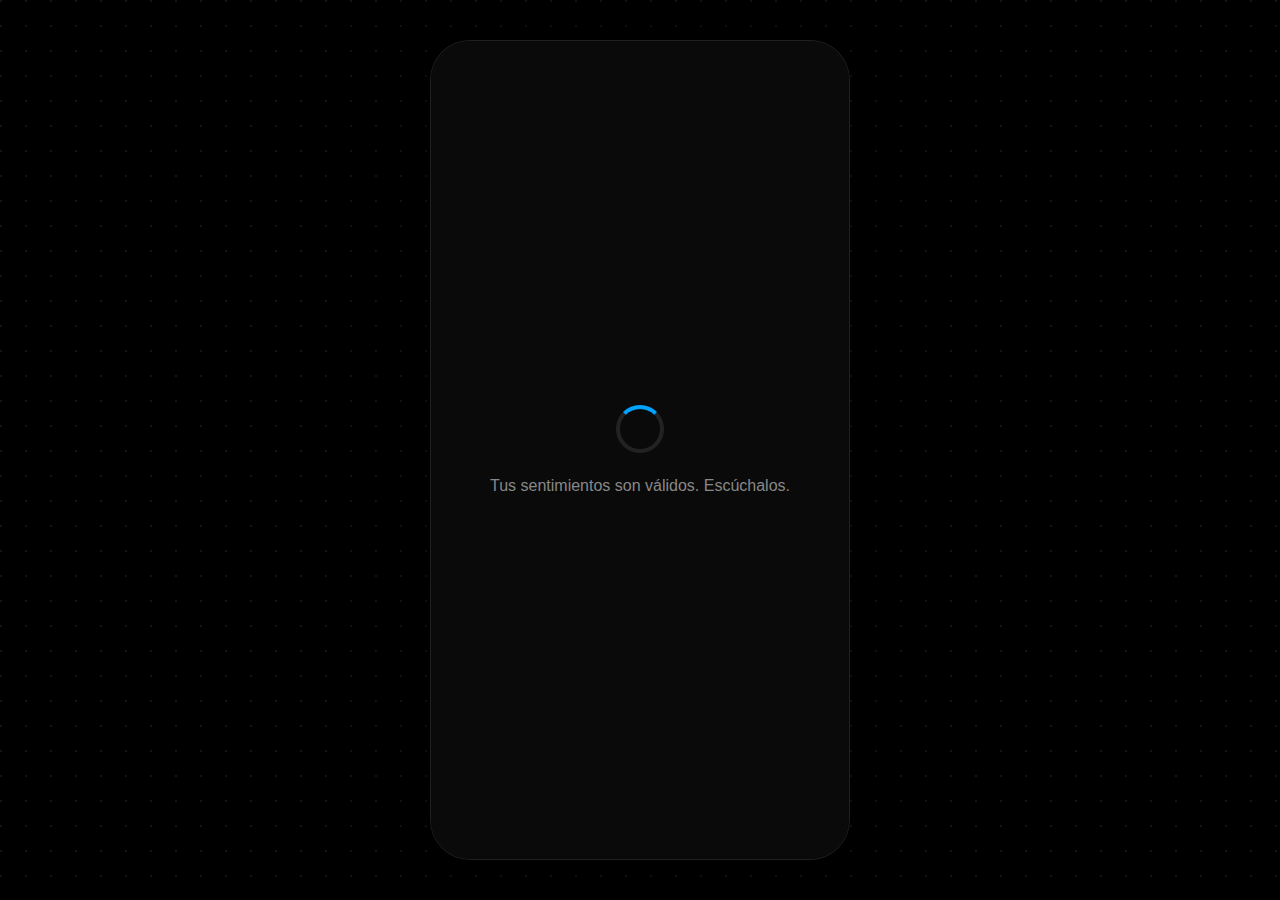
<file: mymood/mymood.html>
<!DOCTYPE html>
<html lang="es">
<head>
    <meta charset="UTF-8">
    <meta name="viewport" content="width=device-width, initial-scale=1.0, maximum-scale=1.0, user-scalable=no">
    <title>MyMood - Dashboard</title>
    
    <!-- Scripts y Fuentes Externas -->
    <script src="https://cdn.tailwindcss.com"></script>
    <script src="https://cdn.jsdelivr.net/npm/chart.js"></script>
    <link rel="preconnect" href="https://fonts.googleapis.com">
    <link rel="preconnect" href="https://fonts.gstatic.com" crossorigin>
    <link href="https://fonts.googleapis.com/css2?family=Inter:wght@400;500;600;700&family=Space+Grotesk:wght@500;700&display=swap" rel="stylesheet">
    
    <!-- Enlace al archivo CSS dedicado -->
    <link rel="stylesheet" href="mymood.css">
</head>
<body>
    <!-- Contenedores para el fondo de pantalla y efectos -->
    <div id="app-background"></div>
    <div id="dots-overlay"></div>

    <!-- Contenedor principal de la aplicación -->
    <div id="app-container">
        <!-- Pantalla de Carga Inicial -->
        <div id="loading-screen" class="loading-overlay">
            <div class="spinner"></div>
            <p id="motivational-quote" class="quote-text"></p>
        </div>

        <main id="view-container">
            <!-- Vista 1: Dashboard -->
            <section id="dashboard-view" class="view">
                <header class="view-header">
                    <h1 class="view-title">Dashboard</h1>
                    <p class="view-subtitle">Tu resumen emocional</p>
                </header>
                <div class="content-area">
                    <div class="widget">
                        <h2 class="widget-title">Tendencia Semanal</h2>
                        <div id="mood-chart-container">
                            <canvas id="mood-chart"></canvas>
                        </div>
                    </div>
                    <div class="widget">
                        <h2 class="widget-title">Ánimo Frecuente</h2>
                        <div id="frequent-mood-container" class="frequent-mood-widget">
                            <!-- Contenido generado por JS -->
                        </div>
                    </div>
                    <div class="widget">
                        <h2 class="widget-title">Registros Recientes</h2>
                        <div id="recent-entries-list" class="recent-entries">
                            <!-- Contenido generado por JS -->
                        </div>
                    </div>
                </div>
            </section>

            <!-- Vista 2: Nuevo Registro -->
            <section id="entry-view" class="view">
                <header class="view-header">
                    <h1 class="view-title">¿Cómo te sientes?</h1>
                    <p class="view-subtitle">Selecciona tu estado de ánimo actual</p>
                </header>
                <div class="content-area">
                    <div id="mood-selector" class="mood-grid">
                        <!-- Opciones de ánimo generadas por JS -->
                    </div>
                    <div id="mood-details" class="details-section hidden">
                        <textarea id="mood-notes" placeholder="Añade una nota..."></textarea>
                        <button id="save-mood-button" class="action-button">Guardar Registro</button>
                    </div>
                </div>
            </section>

            <!-- Vista 3: Calendario -->
            <section id="calendar-view" class="view">
                <header class="view-header">
                    <h1 class="view-title">Calendario</h1>
                    <div id="calendar-nav" class="calendar-navigation">
                        <button id="prev-month-btn">&lt;</button>
                        <h2 id="month-year-label"></h2>
                        <button id="next-month-btn">&gt;</button>
                    </div>
                </header>
                <div class="content-area">
                    <div id="calendar-grid" class="calendar">
                        <!-- Días del calendario generados por JS -->
                    </div>
                </div>
            </section>
            
            <!-- Vista 4: Historial Completo -->
            <section id="history-view" class="view">
                 <header class="view-header">
                    <h1 class="view-title">Historial</h1>
                    <p class="view-subtitle">Todos tus registros</p>
                </header>
                <div id="mood-history-list" class="content-area history-list">
                    <!-- Entradas del historial generadas por JS -->
                </div>
            </section>
        </main>

        <!-- Dock de Navegación Inferior Flotante -->
        <nav id="app-dock">
             <a href="../index.html" class="dock-button" title="Volver al Hub">
                <svg xmlns="http://www.w3.org/2000/svg" width="24" height="24" viewBox="0 0 24 24" fill="none" stroke="currentColor" stroke-width="2" stroke-linecap="round" stroke-linejoin="round"><path d="m3 9 9-7 9 7v11a2 2 0 0 1-2 2H5a2 2 0 0 1-2-2z"></path><polyline points="9 22 9 12 15 12 15 22"></polyline></svg>
            </a>
            <button class="dock-button active" data-view="dashboard-view" title="Dashboard">
                <svg xmlns="http://www.w3.org/2000/svg" width="24" height="24" viewBox="0 0 24 24" fill="none" stroke="currentColor" stroke-width="2" stroke-linecap="round" stroke-linejoin="round"><path d="M3 3v18h18"/><path d="M18.7 8a6 6 0 0 0-6-6"/><path d="M13 13a6 6 0 0 0-6-6"/></svg>
            </button>
            <button class="dock-button" data-view="entry-view" title="Añadir Registro">
                <svg xmlns="http://www.w3.org/2000/svg" width="28" height="28" viewBox="0 0 24 24" fill="none" stroke="currentColor" stroke-width="2.5" stroke-linecap="round" stroke-linejoin="round"><path d="M12 5v14m-7-7h14"/></svg>
            </button>
            <button class="dock-button" data-view="calendar-view" title="Calendario">
                <svg xmlns="http://www.w3.org/2000/svg" width="24" height="24" viewBox="0 0 24 24" fill="none" stroke="currentColor" stroke-width="2" stroke-linecap="round" stroke-linejoin="round"><rect x="3" y="4" width="18" height="18" rx="2" ry="2"></rect><line x1="16" y1="2" x2="16" y2="6"></line><line x1="8" y1="2" x2="8" y2="6"></line><line x1="3" y1="10" x2="21" y2="10"></line></svg>
            </button>
            <button class="dock-button" data-view="history-view" title="Historial">
                <svg xmlns="http://www.w3.org/2000/svg" width="24" height="24" viewBox="0 0 24 24" fill="none" stroke="currentColor" stroke-width="2" stroke-linecap="round" stroke-linejoin="round"><path d="M22 12h-4l-3 9L9 3l-3 9H2"/></svg>
            </button>
        </nav>
    </div>

    <!-- Modal para ver detalles de un registro -->
    <div id="details-modal" class="modal-overlay hidden">
        <div class="modal-content">
            <button id="close-modal-btn" class="modal-close-button">&times;</button>
            <div id="modal-body">
                <!-- Contenido del modal generado por JS -->
            </div>
        </div>
    </div>

    <!-- Script principal de la aplicación -->
    <script type="module" src="mymood.js"></script>
</body>
</html>
</file>
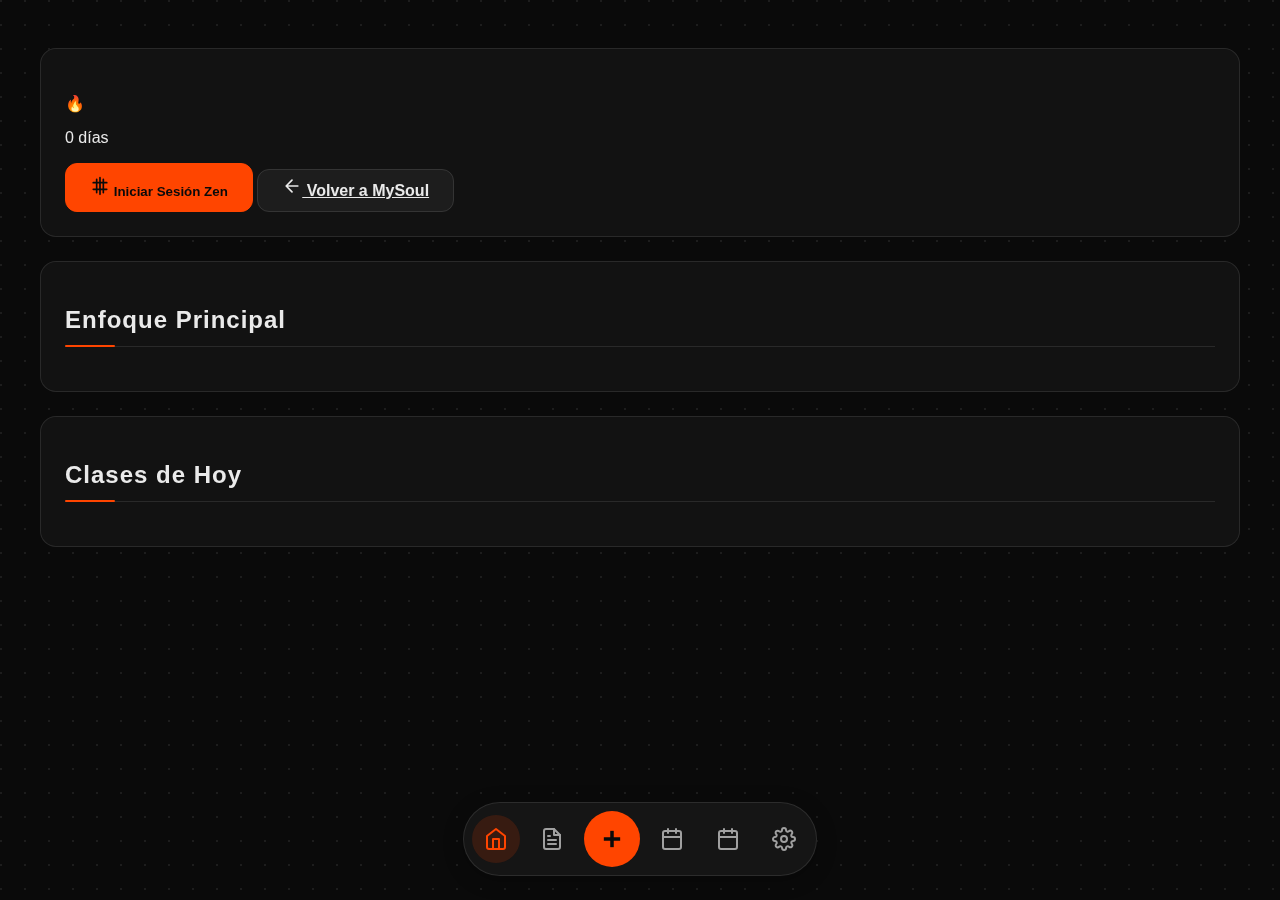
<file: mytime/mytime.html>
<!DOCTYPE html>
<html lang="es">
<head>
    <meta charset="UTF-8">
    <meta name="viewport" content="width=device-width, initial-scale=1.0">
    <title>MyTime</title>
    
    <!-- Tailwind CSS y Fuentes -->
    <script src="https://cdn.tailwindcss.com"></script>
    <link rel="icon" type="image/png" href="favicon.png">
    <link rel="preconnect" href="https://fonts.googleapis.com">
    <link rel="preconnect" href="https://fonts.gstatic.com" crossorigin>
    <link href="https://fonts.googleapis.com/css2?family=Inter:wght@400;500;600;700&family=Roboto+Mono:wght@400;700&family=Bitcount+Prop+Single:wght@400;600&display=swap" rel="stylesheet">
    
    <!-- Hoja de estilos actualizada -->
    <link rel="stylesheet" href="mytime.css">
</head>
<body>
    <!-- Contenedor para el fondo de pantalla y efectos -->
    <div id="background-container">
        <div id="wallpaper-container"></div>
        <div id="dots-overlay"></div>
    </div>

    <!-- Interfaz Principal de la App -->
    <div id="main-app-ui" class="w-full h-full">
        <!-- Contenedor de Vistas -->
        <main id="app-container" class="w-full h-full">
            <!-- Vista: Dashboard -->
            <section id="dashboard-view" data-nav-name="Inicio" class="view active">
                <div class="view-content">
                    <div class="card">
                        <div class="flex justify-between items-start">
                            <div>
                                <h1 id="greeting-text" class="font-heading text-2xl md:text-4xl"></h1>
                                <p id="dashboard-summary" class="text-secondary text-base md:text-lg mt-1"></p>
                            </div>
                            <div id="streak-container" class="text-center flex-shrink-0 ml-4">
                                <span class="text-3xl md:text-4xl">🔥</span>
                                <p id="streak-text" class="font-bold text-base md:text-lg">0 días</p>
                            </div>
                        </div>
                        <p id="motivational-quote" class="mt-4 italic text-secondary text-sm md:text-base"></p>
                        <div class="mt-6 flex flex-wrap gap-4">
                            <button id="dashboard-zen-btn" class="btn btn-primary flex items-center justify-center gap-2">
                                <svg xmlns="http://www.w3.org/2000/svg" width="20" height="20" viewBox="0 0 24 24" fill="none" stroke="currentColor" stroke-width="2" stroke-linecap="round" stroke-linejoin="round"><path d="M8 3.87v16.26M16 3.87v16.26M3.87 8h16.26M3.87 16h16.26M12 2v20"></path></svg>
                                Iniciar Sesión Zen
                            </button>
                             <a href="../index.html" class="btn flex items-center justify-center gap-2">
                                <svg xmlns="http://www.w3.org/2000/svg" width="20" height="20" viewBox="0 0 24 24" fill="none" stroke="currentColor" stroke-width="2" stroke-linecap="round" stroke-linejoin="round"><path d="M19 12H6M12 5l-7 7 7 7"/></svg>
                                Volver a MySoul
                            </a>
                        </div>
                    </div>
                    <div id="focus-card-section" class="card"><h2 class="font-heading text-xl md:text-2xl title-line">Enfoque Principal</h2><div id="focus-card-container" class="mt-4"></div></div>
                    <div id="todays-schedule-section" class="card"><h2 class="font-heading text-xl md:text-2xl title-line">Clases de Hoy</h2><div id="todays-schedule-container" class="space-y-3 mt-4"></div></div>
                </div>
            </section>

            <!-- Vista: Tareas -->
            <section id="tasks-view" data-nav-name="Tareas" class="view">
                <div class="view-content h-full flex flex-col lg:flex-row gap-4">
                    <div id="pending-tasks-section" class="card flex flex-col flex-1 min-h-0"><div class="flex flex-col md:flex-row justify-between items-start md:items-center mb-4 gap-4 flex-shrink-0"><h2 class="font-heading text-xl md:text-2xl title-line">Próximas Tareas</h2><div id="task-filters" class="flex items-center gap-2 flex-wrap"></div></div><div id="pending-tasks-container" class="space-y-3 flex-grow overflow-y-auto custom-scrollbar"></div></div>
                    <div id="completed-tasks-section" class="card flex flex-col flex-1 min-h-0"><div class="flex justify-between items-center mb-4 flex-shrink-0"><h2 class="font-heading text-xl md:text-2xl title-line">Tareas Completadas</h2><button id="delete-completed-btn" class="btn btn-danger text-xs">Limpiar</button></div><div id="completed-tasks-container" class="space-y-3 mt-4 flex-grow overflow-y-auto custom-scrollbar"></div></div>
                </div>
            </section>

            <!-- Vista: Horario -->
            <section id="schedule-view" data-nav-name="Horario" class="view">
                <div class="view-content">
                    <div class="card w-full">
                        <div id="schedule-display">
                            <header class="flex justify-between items-center mb-8"><h1 class="font-heading text-2xl md:text-4xl title-line">Horario</h1><button id="add-subject-btn" class="btn btn-primary flex items-center gap-2"><svg xmlns="http://www.w3.org/2000/svg" width="20" height="20" viewBox="0 0 24 24" fill="none" stroke="currentColor" stroke-width="3"><line x1="12" y1="5" x2="12" y2="19"></line><line x1="5" y1="12" x2="19" y2="12"></line></svg>Añadir</button></header>
                            <div id="schedule-list-container" class="space-y-8"></div>
                        </div>
                        <div id="subject-form-container" style="display: none;">
                            <header class="flex justify-between items-center mb-6"><h1 id="subject-form-title" class="font-heading text-2xl md:text-4xl title-line"></h1><button id="cancel-subject-form-btn" class="btn">Cancelar</button></header>
                            <form id="subject-form" class="space-y-6"><input type="hidden" id="subject-id-input"><div><label for="subject-name" class="font-bold block mb-2">Nombre Materia *</label><input type="text" id="subject-name" class="input-field" required></div><div><label for="subject-day" class="font-bold block mb-2">Día *</label><select id="subject-day" class="input-field" required><option value="1">Lunes</option><option value="2">Martes</option><option value="3">Miércoles</option><option value="4">Jueves</option><option value="5">Viernes</option><option value="6">Sábado</option><option value="0">Domingo</option></select></div><div class="grid grid-cols-1 md:grid-cols-2 gap-6"><div><label for="subject-start-time" class="font-bold block mb-2">Hora Inicio *</label><input type="time" id="subject-start-time" class="input-field" required></div><div><label for="subject-end-time" class="font-bold block mb-2">Hora Fin *</label><input type="time" id="subject-end-time" class="input-field" required></div></div><button type="submit" id="save-subject-btn" class="w-full btn btn-primary text-xl"></button></form>
                        </div>
                    </div>
                </div>
            </section>

            <!-- Vista: Calendario -->
            <section id="calendar-view" data-nav-name="Calendario" class="view">
                <div class="view-content">
                    <div class="card w-full">
                        <header class="flex justify-between items-center mb-6"><h1 id="calendar-title" class="font-heading text-2xl md:text-3xl title-line"></h1><div class="flex items-center gap-2"><button id="calendar-prev-month-btn" class="btn btn-icon">&lt;</button><button id="calendar-next-month-btn" class="btn btn-icon">&gt;</button></div></header>
                        <div id="calendar-grid" class="mb-4"></div>
                        <div id="calendar-tasks-list"><h3 class="font-heading text-xl title-line">Tareas del día:</h3><div id="calendar-tasks-container" class="space-y-2 mt-4"><p class="text-secondary">Selecciona un día para ver las tareas.</p></div></div>
                    </div>
                </div>
            </section>
            
            <!-- Vista: Ajustes -->
            <section id="settings-view" data-nav-name="Ajustes" class="view">
                <div class="view-content">
                    <h1 class="font-heading text-4xl md:text-5xl mb-8 title-line">Configuración</h1>
                    <div class="card">
                        <div class="flex items-center gap-3 mb-4">
                            <svg xmlns="http://www.w3.org/2000/svg" width="24" height="24" viewBox="0 0 24 24" fill="none" stroke="currentColor" stroke-width="2" stroke-linecap="round" stroke-linejoin="round"><path d="M12 2.69l5.66 5.66a8 8 0 1 1-11.31 0L12 2.69z"></path></svg>
                            <h2 class="font-heading text-2xl">Apariencia</h2>
                        </div>
                        <div class="space-y-6">
                            <div>
                                <label for="color-picker" class="font-bold block mb-2">Color de Acento</label>
                                <input type="color" id="color-picker" class="input-field h-12 p-1">
                            </div>
                            <div>
                                <label for="wallpaper-url-input" class="font-bold block mb-2">Fondo desde URL</label>
                                <div class="flex gap-2">
                                    <input type="text" id="wallpaper-url-input" class="input-field flex-1" placeholder="https://...">
                                    <button id="save-wallpaper-url-btn" class="btn">Guardar</button>
                                </div>
                            </div>
                            <div>
                                <label for="wallpaper-file-input" class="font-bold block mb-2">Fondo desde archivo</label>
                                <input type="file" id="wallpaper-file-input" accept="image/*" class="input-field">
                            </div>
                            <button id="reset-wallpaper-btn" class="w-full md:w-auto btn">Restaurar fondo</button>
                        </div>
                    </div>
                    <div class="card border-danger-color">
                        <div class="flex items-center gap-3 mb-4 text-danger-color">
                            <svg xmlns="http://www.w3.org/2000/svg" width="24" height="24" viewBox="0 0 24 24" fill="none" stroke="currentColor" stroke-width="2" stroke-linecap="round" stroke-linejoin="round"><path d="M10.29 3.86L1.82 18a2 2 0 0 0 1.71 3h16.94a2 2 0 0 0 1.71-3L13.71 3.86a2 2 0 0 0-3.42 0z"></path><line x1="12" y1="9" x2="12" y2="13"></line><line x1="12" y1="17" x2="12.01" y2="17"></line></svg>
                            <h2 class="font-heading text-2xl">Zona de Peligro</h2>
                        </div>
                        <p class="text-secondary mb-4 text-sm">Esta acción no se puede deshacer. Se borrarán todas tus tareas, horarios y configuraciones permanentemente.</p>
                        <button id="reset-app-btn" class="w-full btn btn-danger font-bold text-lg">Reiniciar Aplicación</button>
                    </div>
                </div>
            </section>
        </main>
        
        <!-- Dock de Navegación Flotante -->
        <nav id="floating-dock">
            <button class="dock-btn active" data-view="dashboard-view" title="Inicio">
                <svg xmlns="http://www.w3.org/2000/svg" width="24" height="24" viewBox="0 0 24 24" fill="none" stroke="currentColor" stroke-width="2" stroke-linecap="round" stroke-linejoin="round"><path d="m3 9 9-7 9 7v11a2 2 0 0 1-2 2H5a2 2 0 0 1-2-2z"></path><polyline points="9 22 9 12 15 12 15 22"></polyline></svg>
            </button>
            <button class="dock-btn" data-view="tasks-view" title="Tareas">
                <svg xmlns="http://www.w3.org/2000/svg" width="24" height="24" viewBox="0 0 24 24" fill="none" stroke="currentColor" stroke-width="2" stroke-linecap="round" stroke-linejoin="round"><path d="M14 2H6a2 2 0 0 0-2 2v16a2 2 0 0 0 2 2h12a2 2 0 0 0 2-2V8z"></path><polyline points="14 2 14 8 20 8"></polyline><line x1="16" y1="13" x2="8" y2="13"></line><line x1="16" y1="17" x2="8" y2="17"></line><polyline points="10 9 9 9 8 9"></polyline></svg>
            </button>
            <button id="fab-add-task" class="dock-btn add" title="Añadir Tarea">
                <svg xmlns="http://www.w3.org/2000/svg" width="28" height="28" viewBox="0 0 24 24" fill="none" stroke="currentColor" stroke-width="3"><line x1="12" y1="5" x2="12" y2="19"></line><line x1="5" y1="12" x2="19" y2="12"></line></svg>
            </button>
            <button class="dock-btn" data-view="schedule-view" title="Horario">
                <svg xmlns="http://www.w3.org/2000/svg" width="24" height="24" viewBox="0 0 24 24" fill="none" stroke="currentColor" stroke-width="2" stroke-linecap="round" stroke-linejoin="round"><rect x="3" y="4" width="18" height="18" rx="2" ry="2"></rect><line x1="16" y1="2" x2="16" y2="6"></line><line x1="8" y1="2" x2="8" y2="6"></line><line x1="3" y1="10" x2="21" y2="10"></line></svg>
            </button>
            <button class="dock-btn" data-view="calendar-view" title="Calendario">
                <svg xmlns="http://www.w3.org/2000/svg" width="24" height="24" viewBox="0 0 24 24" fill="none" stroke="currentColor" stroke-width="2" stroke-linecap="round" stroke-linejoin="round"><path d="M8 2v4"/><path d="M16 2v4"/><rect width="18" height="18" x="3" y="4" rx="2"/><path d="M3 10h18"/></svg>
            </button>
            <button class="dock-btn" data-view="settings-view" title="Ajustes">
                <svg xmlns="http://www.w3.org/2000/svg" width="24" height="24" viewBox="0 0 24 24" fill="none" stroke="currentColor" stroke-width="2" stroke-linecap="round" stroke-linejoin="round"><circle cx="12" cy="12" r="3"></circle><path d="M19.4 15a1.65 1.65 0 0 0 .33 1.82l.06.06a2 2 0 0 1 0 2.83 2 2 0 0 1-2.83 0l-.06-.06a1.65 1.65 0 0 0-1.82-.33 1.65 1.65 0 0 0-1 1.51V21a2 2 0 0 1-2 2 2 2 0 0 1-2-2v-.09A1.65 1.65 0 0 0 9 19.4a1.65 1.65 0 0 0-1.82.33l-.06.06a2 2 0 0 1-2.83 0 2 2 0 0 1 0-2.83l.06-.06a1.65 1.65 0 0 0 .33-1.82 1.65 1.65 0 0 0-1.51-1H3a2 2 0 0 1-2-2 2 2 0 0 1 2-2h.09A1.65 1.65 0 0 0 4.6 9a1.65 1.65 0 0 0-.33-1.82l-.06-.06a2 2 0 0 1 0-2.83 2 2 0 0 1 2.83 0l.06.06a1.65 1.65 0 0 0 1.82.33H9a1.65 1.65 0 0 0 1-1.51V3a2 2 0 0 1 2-2 2 2 0 0 1 2 2v.09a1.65 1.65 0 0 0 1 1.51 1.65 1.65 0 0 0 1.82-.33l.06-.06a2 2 0 0 1 2.83 0 2 2 0 0 1 0 2.83l-.06.06a1.65 1.65 0 0 0-.33 1.82V9a1.65 1.65 0 0 0 1.51 1H21a2 2 0 0 1 2 2 2 2 0 0 1-2 2h-.09a1.65 1.65 0 0 0-1.51 1z"></path></svg>
            </button>
        </nav>
        
        <!-- Contenedor de Vistas Ocultas (Modales) -->
        <div id="hidden-views-container">
            <section id="details-view" class="view hidden-view">
                <div class="modal-panel w-full max-w-4xl">
                    <header class="flex flex-col sm:flex-row justify-between items-center mb-6 pb-4 border-b border-border-color gap-4">
                        <button id="back-to-dashboard-btn" class="btn w-full sm:w-auto flex items-center justify-center gap-2 flex-shrink-0 whitespace-nowrap">
                            <svg xmlns="http://www.w3.org/2000/svg" width="20" height="20" viewBox="0 0 24 24" fill="none" stroke="currentColor" stroke-width="3" stroke-linecap="round" stroke-linejoin="round"><line x1="19" y1="12" x2="5" y2="12"></line><polyline points="12 19 5 12 12 5"></polyline></svg>Volver
                        </button>
                        <!-- CORRECCIÓN: Se cambió flex-nowrap por flex-wrap y se eliminó flex-1 de los botones hijos -->
                        <div class="flex w-full sm:w-auto gap-2 flex-wrap justify-center sm:justify-end">
                            <button id="start-zen-session-btn" class="btn btn-primary flex items-center justify-center gap-2 whitespace-nowrap">
                                <svg xmlns="http://www.w3.org/2000/svg" width="20" height="20" viewBox="0 0 24 24" fill="none" stroke="currentColor" stroke-width="2"><path d="M12 2C6.48 2 2 6.48 2 12s4.48 10 10 10 10-4.48 10-10S17.52 2 12 2zm0 18c-4.41 0-8-3.59-8-8s3.59-8 8-8 8 3.59 8 8-3.59 8-8 8z"/><path d="M12 6v6l4 2"/></svg>Sesión Zen
                            </button>
                            <button id="edit-task-btn" class="btn flex items-center justify-center gap-2 whitespace-nowrap">
                                <svg xmlns="http://www.w3.org/2000/svg" width="20" height="20" viewBox="0 0 24 24" fill="none" stroke="currentColor" stroke-width="2" stroke-linecap="round" stroke-linejoin="round"><path d="M11 4H4a2 2 0 0 0-2 2v14a2 2 0 0 0 2 2h14a2 2 0 0 0 2-2v-7"></path><path d="M18.5 2.5a2.121 2.121 0 0 1 3 3L12 15l-4 1 1-4 9.5-9.5z"></path></svg>Editar
                            </button>
                            <button id="delete-task-btn" class="btn btn-danger flex items-center justify-center gap-2 whitespace-nowrap">
                                <svg xmlns="http://www.w3.org/2000/svg" width="20" height="20" viewBox="0 0 24 24" fill="none" stroke="currentColor" stroke-width="2" stroke-linecap="round" stroke-linejoin="round"><polyline points="3 6 5 6 21 6"></polyline><path d="M19 6v14a2 2 0 0 1-2 2H7a2 2 0 0 1-2-2V6m3 0V4a2 2 0 0 1 2-2h4a2 2 0 0 1 2 2v2"></path><line x1="10" y1="11" x2="10" y2="17"></line><line x1="14" y1="11" x2="14" y2="17"></line></svg>
                                Eliminar
                            </button>
                        </div>
                    </header>
                    <div id="task-details-content" class="flex-grow overflow-y-auto custom-scrollbar"></div>
                </div>
            </section>
            
            <!-- FORMULARIO MULTI-PASO -->
            <section id="multi-step-form-view" class="view hidden-view">
                <div class="modal-panel w-full max-w-2xl">
                    <div class="flex-shrink-0">
                        <div id="form-progress-bar" class="flex w-full gap-2 mb-6">
                            <div class="progress-step"></div><div class="progress-step"></div><div class="progress-step"></div><div class="progress-step"></div>
                        </div>
                        <h1 id="form-title" class="font-heading text-3xl md:text-4xl title-line mb-8"></h1>
                    </div>
                    
                    <div class="flex-1 min-h-0 overflow-y-auto custom-scrollbar pr-2">
                        <div id="form-step-1" class="form-step"><label for="task-title" class="font-bold block mb-4 text-xl">¿Cuál es el nombre de la tarea?</label><input type="text" id="task-title" class="input-field text-lg" required></div>
                        <div id="form-step-2" class="form-step"><label for="task-description" class="font-bold block mb-4 text-xl">Añade una descripción</label><textarea id="task-description" rows="5" class="input-field text-lg"></textarea></div>
                        <div id="form-step-3" class="form-step"><h2 class="font-bold block mb-4 text-xl">Detalles adicionales</h2><div class="space-y-6"><div><label for="task-due-date" class="font-bold block mb-2">Fecha Límite</label><input type="datetime-local" id="task-due-date" class="input-field"></div><div><label for="task-priority" class="font-bold block mb-2">Prioridad</label><select id="task-priority" class="input-field"><option value="low">Baja</option><option value="medium" selected>Media</option><option value="high">Alta</option></select></div><div><label for="task-tags" class="font-bold block mb-2">Etiquetas (separadas por coma)</label><input type="text" id="task-tags" class="input-field" placeholder="#universidad, #personal..."></div></div></div>
                        <div id="form-step-4" class="form-step"><h2 class="font-bold block mb-4 text-xl">Divide y vencerás</h2><div id="subtasks-form-list" class="space-y-2 mb-3"></div><button type="button" id="add-subtask-form-btn" class="btn text-sm w-full">+ Añadir subtarea</button></div>
                    </div>

                    <div class="flex-shrink-0"><div class="flex flex-col gap-4 mt-8 pt-4 border-t border-border-color"><div class="flex flex-wrap gap-2"><button id="form-cancel-btn" class="btn flex-grow" style="flex-basis: 120px;">Cancelar</button><button id="form-back-btn" class="btn flex-grow" style="flex-basis: 120px;">Atrás</button><button id="form-skip-btn" class="btn flex-grow" style="flex-basis: 120px;">Omitir</button></div><button id="form-next-btn" class="btn btn-primary w-full text-lg">Siguiente</button></div></div>
                </div>
            </section>

            <section id="grades-view" class="view hidden-view"><div class="modal-panel w-full max-w-4xl"><header class="flex justify-between items-center mb-6 pb-4 border-b border-border-color flex-wrap gap-2"><button id="back-to-schedule-btn" class="btn flex items-center gap-2"><svg xmlns="http://www.w3.org/2000/svg" width="20" height="20" viewBox="0 0 24 24" fill="none" stroke="currentColor" stroke-width="3" stroke-linecap="round" stroke-linejoin="round"><line x1="19" y1="12" x2="5" y2="12"></line><polyline points="12 19 5 12 12 5"></polyline></svg>Volver</button><div class="flex gap-2"><button id="edit-subject-grades-btn" class="btn flex items-center gap-2"><svg xmlns="http://www.w3.org/2000/svg" width="20" height="20" viewBox="0 0 24 24" fill="none" stroke="currentColor" stroke-width="2" stroke-linecap="round" stroke-linejoin="round"><path d="M11 4H4a2 2 0 0 0-2 2v14a2 2 0 0 0 2 2h14a2 2 0 0 0 2-2v-7"></path><path d="M18.5 2.5a2.121 2.121 0 0 1 3 3L12 15l-4 1 1-4 9.5-9.5z"></path></svg>Editar Materia</button></div></header><div id="grades-content" class="space-y-8"><div class="text-center"><h1 id="grades-subject-title" class="font-heading text-3xl md:text-5xl mb-2"></h1><p id="grades-average" class="text-2xl font-bold text-secondary"></p></div><div id="grades-list-container" class="space-y-4"></div><button id="add-grade-btn" class="btn btn-primary w-full text-xl"><svg xmlns="http://www.w3.org/2000/svg" width="20" height="20" viewBox="0 0 24 24" fill="none" stroke="currentColor" stroke-width="3" class="inline-block mr-2"><line x1="12" y1="5" x2="12" y2="19"></line><line x1="5" y1="12" x2="19" y2="12"></line></svg>Añadir Calificación</button></div></div></section>
            
            <section id="zen-setup-view" class="view hidden-view"><div class="modal-panel w-full max-w-2xl flex flex-col max-h-[90vh]"><h1 class="font-heading text-3xl md:text-4xl text-center mb-6 title-line flex-shrink-0">Configurar Sesión Zen</h1><div class="flex-grow overflow-y-auto custom-scrollbar pr-2 -mr-2"><div class="flex justify-center mb-8"><div class="flex border border-border-color rounded-lg p-1"><button id="zen-mode-timer-btn" class="btn zen-mode-toggle active">Temporizador</button><button id="zen-mode-stopwatch-btn" class="btn zen-mode-toggle">Cronómetro</button></div></div><form id="zen-timer-form" class="space-y-6"><div><label for="zen-pomodoro-duration" class="font-bold block mb-2 text-sm">Enfoque (min)</label><input type="number" id="zen-pomodoro-duration" class="input-field" min="1" value="25"></div><div><label for="zen-short-break-duration" class="font-bold block mb-2 text-sm">Descanso Corto (min)</label><input type="number" id="zen-short-break-duration" class="input-field" min="1" value="5"></div><div><label for="zen-long-break-duration" class="font-bold block mb-2 text-sm">Descanso Largo (min)</label><input type="number" id="zen-long-break-duration" class="input-field" min="1" value="15"></div></form><div id="zen-stopwatch-content" class="hidden text-center"><p class="text-secondary mb-6">El cronómetro comenzará a contar sin límites de tiempo. La barra de progreso avanzará cada minuto.</p></div></div><div class="flex gap-4 mt-8 flex-shrink-0"><button id="start-zen-btn" class="flex-1 btn btn-primary text-xl">Iniciar</button><button id="cancel-zen-setup-btn" class="flex-1 btn">Cancelar</button></div></div></section>
        </div>
    </div>

    <!-- Vista: Modo Zen -->
    <section id="zen-view" class="view">
        <canvas id="zen-canvas"></canvas>
        <div id="zen-border-progress"><div id="border-top" class="border-segment"></div><div id="border-right" class="border-segment"></div><div id="border-bottom" class="border-segment"></div><div id="border-left" class="border-segment"></div></div>
        <div id="zen-timer-container" class="relative flex flex-col items-center justify-center">
            <svg id="zen-progress-svg" class="absolute inset-0 w-full h-full"><circle id="zen-progress-bg" stroke="rgba(255,255,255,0.1)" stroke-width="2" fill="transparent" /><circle id="zen-progress-ring" stroke="var(--accent-primary)" stroke-width="4" fill="transparent" stroke-linecap="round" /></svg>
            <div class="relative text-center"><h1 id="zen-timer-display" class="text-8xl md:text-9xl">00:00</h1><p id="zen-status-text" class="text-2xl text-secondary tracking-widest">ENFOQUE</p></div>
        </div>
        <div id="zen-controls"><button id="zen-control-main-btn" class="btn btn-icon w-20 h-20 text-2xl"></button></div>
        <button id="exit-zen-btn" class="btn btn-danger btn-icon w-16 h-16"><svg xmlns="http://www.w3.org/2000/svg" width="32" height="32" viewBox="0 0 24 24" fill="none" stroke="currentColor" stroke-width="3"><line x1="18" y1="6" x2="6" y2="18"></line><line x1="6" y1="6" x2="18" y2="18"></line></svg></button>
    </section>
    
    <!-- Modales y Notificaciones -->
    <div id="subtask-modal" class="modal-overlay"><div class="modal-panel w-11/12 max-w-md"><h2 class="font-heading text-2xl mb-4 title-line">Añadir Subtarea</h2><input type="text" id="subtask-input" class="input-field mb-4" placeholder="Descripción..."><div class="flex gap-4"><button id="confirm-add-subtask-btn" class="flex-1 btn btn-primary">Añadir</button><button id="cancel-add-subtask-btn" class="flex-1 btn">Cancelar</button></div></div></div>
    <div id="confirm-zen-log-modal" class="modal-overlay"><div id="confirm-zen-log-content" class="modal-panel w-11/12 max-w-md text-center"></div></div>
    <div id="achievement-toast" class="modal-panel"><div id="achievement-toast-content" class="flex items-center gap-4 text-primary p-4"></div></div>
    <div id="add-grade-modal" class="modal-overlay"><div class="modal-panel w-11/12 max-w-md"><h2 class="font-heading text-2xl mb-4 title-line">Añadir Calificación</h2><form id="add-grade-form" class="space-y-4"><div><label for="grade-name-input" class="font-bold block mb-2">Descripción</label><input type="text" id="grade-name-input" class="input-field" placeholder="Ej: Examen Parcial 1" required></div><div><label for="grade-value-input" class="font-bold block mb-2">Calificación</label><input type="number" id="grade-value-input" class="input-field" placeholder="Ej: 8.5" step="0.1" required></div><div class="flex gap-4 mt-6"><button type="submit" class="flex-1 btn btn-primary">Añadir</button><button type="button" id="cancel-add-grade-btn" class="flex-1 btn">Cancelar</button></div></form></div></div>

    <!-- Script principal -->
    <script type="module" src="mytime.js"></script>
</body>
</html>
</file>
<file: src/css/mymemory.css>
:root {
    --bg-color: #000000;
    --text-primary: #FFFFFF;
    --text-secondary: #a0a0a0;
    --border-color: rgba(255, 255, 255, 0.2);
    --highlight-color: rgba(255, 255, 255, 0.05);
    --hud-color: rgba(255, 255, 255, 0.7);
    --online-color: #00ff89;
    --danger-color: #ff4757;
}

.light-mode {
    --bg-color: #FFFFFF;
    --text-primary: #000000;
    --text-secondary: #505050;
    --border-color: rgba(0, 0, 0, 0.2);
    --highlight-color: rgba(0, 0, 0, 0.05);
    --hud-color: rgba(0, 0, 0, 0.7);
}

html { box-sizing: border-box; }
*, *:before, *:after { box-sizing: inherit; }

html, body {
    height: 100%;
    overflow: hidden;
    background-color: var(--bg-color);
    color: var(--text-primary);
    font-family: 'Inter', sans-serif;
    background-image: radial-gradient(circle at 1px 1px, rgba(255, 255, 255, 0.12) 1px, transparent 0);
    background-size: 20px 20px;
    transition: background-color 0.4s, color 0.4s;
}
.light-mode body {
     background-image: radial-gradient(circle at 1px 1px, rgba(0, 0, 0, 0.12) 1px, transparent 0);
}

.main-container {
    width: 100%;
    height: 100vh;
    padding: 1rem;
    display: flex;
    flex-direction: column;
    position: relative;
    z-index: 1;
}

@media (min-width: 640px) { .main-container { padding: 2rem; } }

.view {
    display: none;
    flex-direction: column;
    position: absolute;
    top: 1rem; left: 1rem; right: 1rem; bottom: 1rem;
    opacity: 0;
    transition: opacity 0.4s ease-in-out;
    padding-top: 5rem;
    padding-bottom: 6rem;
}

@media (min-width: 640px) { .view { top: 2rem; left: 2rem; right: 2rem; bottom: 2rem; } }

.view.active { display: flex; opacity: 1; }

.view-title-container {
    position: absolute;
    top: 0; left: 0; right: 0;
    text-align: center;
    padding-top: 1.5rem;
    z-index: 10;
}
.app-title {
    font-family: 'Bitcount Prop Single', sans-serif;
    font-size: 2rem;
    font-weight: 600;
}
@media (min-width: 640px) { .app-title { font-size: 2.5rem; } }

.hud-item {
    position: relative;
    border: 1px solid var(--border-color);
    padding: 0;
}
.hud-item > .hud-button, .hud-item > .input-field {
    width: 100%;
    height: 100%;
    padding: 0.75rem 1.5rem;
}

.hud-button {
    color: var(--text-primary);
    font-family: 'Inter', sans-serif;
    font-weight: 500;
    background: transparent;
    cursor: pointer;
    transition: background-color 0.3s, color 0.3s, border-color 0.3s;
    display: block;
    text-decoration: none;
    text-align: center;
}
.hud-item:hover { background-color: var(--highlight-color); }
.hud-item:hover > .hud-button { background-color: transparent; }
.hud-item:hover, .hud-item:has(> .input-field:focus) { border-color: var(--text-primary); }
.hud-item.confirm-item:hover { background-color: var(--online-color); border-color: var(--online-color); }
.hud-item.confirm-item:hover > .hud-button { color: var(--bg-color); }
.hud-item.danger-item:hover { background-color: var(--danger-color); border-color: var(--danger-color); }
.input-field { background: transparent; width: 100%; color: var(--text-primary); }
.input-field:focus { outline: none; }

.memories-list { overflow-y: auto; flex-grow: 1; position: relative; }
.memory-item { display: flex; justify-content: space-between; align-items: center; padding: 1.5rem; border-bottom: 1px solid var(--border-color); transition: background-color 0.3s; position: relative; flex-wrap: wrap; gap: 1rem; }
.memory-content { flex-grow: 1; min-width: 200px; }
.memory-title { font-family: 'Bitcount Prop Single', sans-serif; font-size: 2rem; font-weight: 400; }
.memory-description { color: var(--text-secondary); max-width: 100%; }

.details-list { overflow-y: auto; flex-grow: 1; margin-top: 1rem; position: relative; }
.list-item { display: flex; align-items: center; gap: 1rem; padding: 1.25rem; border-bottom: 1px solid var(--border-color); background-color: transparent; transition: background-color 0.3s; }
.list-item.dragging { opacity: 0.5; background: var(--highlight-color); }
.drag-handle { cursor: move; touch-action: none; color: var(--text-secondary); }
.item-text { cursor: pointer; flex-grow: 1; }

.modal-overlay { position: fixed; inset: 0; background-color: rgba(0,0,0,0.8); backdrop-filter: blur(5px); display: none; align-items: center; justify-content: center; z-index: 50; opacity: 0; pointer-events: none; transition: opacity 0.3s ease; }
.light-mode .modal-overlay { background-color: rgba(255,255,255,0.8); }
.modal-overlay.visible { display: flex; opacity: 1; pointer-events: auto; }
.modal-content { background-color: var(--bg-color); border: 1px solid var(--border-color); padding: 2rem; width: 90%; max-width: 500px; }
.modal-step { display: none; }
.modal-step.active { display: block; }
.close-modal-btn { font-size: 2rem; color: var(--text-secondary); background: none; border: none; cursor: pointer; transition: color 0.3s; }
.close-modal-btn:hover { color: var(--text-primary); }

.corner-decoration { position: absolute; width: 12px; height: 12px; opacity: 0.7; }
.corner-decoration::before, .corner-decoration::after { content: ''; position: absolute; background-color: var(--hud-color); }
.corner-decoration::before { width: 100%; height: 1px; top: 50%; left: 0; transform: translateY(-50%); }
.corner-decoration::after { width: 1px; height: 100%; left: 50%; top: 0; transform: translateX(-50%); }
.main-container > .top-left { top: 1rem; left: 1rem; } .main-container > .top-right { top: 1rem; right: 1rem; }
.main-container > .bottom-left { bottom: 1rem; left: 1rem; } .main-container > .bottom-right { bottom: 1rem; right: 1rem; }

.hud-item .corner-decoration { width: 8px; height: 8px; background-color: transparent; }
.hud-item .corner-decoration::before, .hud-item .corner-decoration::after { background-color: var(--border-color); transition: background-color 0.3s; }
.hud-item:hover .corner-decoration::before, .hud-item:hover .corner-decoration::after,
.hud-item:has(> .input-field:focus) .corner-decoration::before, .hud-item:has(> .input-field:focus) .corner-decoration::after { background-color: var(--text-primary); }
.hud-item.confirm-item:hover .corner-decoration::before, .hud-item.confirm-item:hover .corner-decoration::after { background-color: var(--bg-color); }
.hud-item.danger-item:hover .corner-decoration::before, .hud-item.danger-item:hover .corner-decoration::after { background-color: var(--text-primary); }

.hud-item > .top-left { top: -1px; left: -1px; } .hud-item > .top-right { top: -1px; right: -1px; }
.hud-item > .bottom-left { bottom: -1px; left: -1px; } .hud-item > .bottom-right { bottom: -1px; right: -1px; }

#app-background-svg { position: fixed; top: 0; left: 0; width: 100%; height: 100%; z-index: 0; opacity: 0.1; overflow: hidden; pointer-events: none; }
#app-background-svg path { fill: none; stroke: var(--text-primary); stroke-width: 1; stroke-dasharray: 500; stroke-dashoffset: 500; animation: draw-line 10s linear infinite; }
@keyframes draw-line { to { stroke-dashoffset: -500; } }
</file>
<file: mymood.css>
:root {
    --bg-color: #0A0A0A;
    --surface-color: #1A1A1A;
    --primary-text: #EAEAEA;
    --secondary-text: #888888;
    --border-color: rgba(255, 255, 255, 0.1);
    --accent-color: #00A3FF;
    --accent-glow: rgba(0, 163, 255, 0.25);
    --font-primary: 'Inter', sans-serif;
    --font-display: 'Space Grotesk', sans-serif;
}

/* --- Base y Reset --- */
* { box-sizing: border-box; margin: 0; padding: 0; }
html, body { height: 100%; width: 100%; overflow: hidden; }

body {
    background-color: #000;
    color: var(--primary-text);
    font-family: var(--font-primary);
    display: flex;
    justify-content: center;
    align-items: center;
    -webkit-font-smoothing: antialiased;
    -moz-osx-font-smoothing: grayscale;
}

/* --- Fondo de Pantalla y Efectos --- */
#app-background {
    position: fixed;
    inset: 0;
    background-size: cover;
    background-position: center;
    z-index: -2;
    transition: background-image 0.5s ease-in-out;
}
#dots-overlay {
    position: fixed;
    inset: 0;
    background-image: radial-gradient(circle at 1px 1px, rgba(255, 255, 255, 0.08) 1px, transparent 0);
    background-size: 25px 25px;
    z-index: -1;
}

/* --- Pantalla de Carga --- */
.loading-overlay {
    position: absolute; /* Cambiado a absoluto para estar dentro del app-container */
    inset: 0;
    background-color: var(--bg-color);
    z-index: 1000;
    display: flex;
    flex-direction: column;
    justify-content: center;
    align-items: center;
    gap: 1.5rem;
    transition: opacity 0.5s ease-out, visibility 0.5s;
}
.loading-overlay.hidden { opacity: 0; visibility: hidden; }
.spinner {
    width: 48px;
    height: 48px;
    border: 4px solid var(--border-color);
    border-top-color: var(--accent-color);
    border-radius: 50%;
    animation: spin 1s linear infinite;
}
.quote-text {
    font-family: var(--font-display);
    color: var(--secondary-text);
    max-width: 80%;
    text-align: center;
    font-size: 1rem;
}
@keyframes spin { to { transform: rotate(360deg); } }

/* --- Contenedor Principal Adaptable --- */
#app-container {
    width: 100%;
    height: 100%;
    background-color: rgba(10, 10, 10, 0.6); /* Base semitransparente */
    backdrop-filter: blur(24px);
    -webkit-backdrop-filter: blur(24px);
    display: flex;
    flex-direction: column;
    position: relative;
    overflow: hidden;
    transition: all 0.3s ease-in-out;
}

/* En pantallas de escritorio, se simula un móvil */
@media (min-width: 500px) {
    #app-container {
        max-width: 420px;
        max-height: 820px;
        border-radius: 2.5rem;
        box-shadow: 0 0 80px rgba(0,0,0,0.6);
        border: 1px solid var(--border-color);
    }
}


/* --- Vistas y Transiciones --- */
#view-container { flex-grow: 1; position: relative; }
.view {
    position: absolute;
    inset: 0;
    display: flex;
    flex-direction: column;
    opacity: 0;
    visibility: hidden;
    transform: translateX(20px);
    transition: opacity 0.4s ease, transform 0.4s ease, visibility 0.4s;
}
.view.active { opacity: 1; visibility: visible; transform: translateX(0); }
.view.exit-left { transform: translateX(-20px); }

.view-header { padding: 2rem 1.5rem 1rem; flex-shrink: 0; }
.view-title { font-family: var(--font-display); font-size: 2rem; font-weight: 700; }
.view-subtitle { color: var(--secondary-text); margin-top: 0.25rem; }

.content-area {
    padding: 0 1.5rem 8rem; /* Espacio para el dock */
    overflow-y: auto;
    flex-grow: 1;
    display: flex;
    flex-direction: column;
    gap: 1.5rem;
}

/* --- Widgets del Dashboard --- */
.widget {
    background-color: var(--surface-color);
    padding: 1.25rem;
    border-radius: 1rem;
    border: 1px solid var(--border-color);
}
.widget-title { font-family: var(--font-display); font-size: 1.1rem; font-weight: 500; margin-bottom: 1rem; }
#mood-chart-container { height: 200px; }
.frequent-mood-widget { display: flex; align-items: center; gap: 1rem; }
.frequent-mood-widget .mood-icon { font-size: 3rem; }
.frequent-mood-widget .mood-details p { font-size: 1.25rem; font-weight: 600; }
.frequent-mood-widget .mood-details span { color: var(--secondary-text); font-size: 0.9rem; }
.recent-entries { display: flex; flex-direction: column; gap: 0.75rem; }
.recent-entry { display: flex; align-items: center; gap: 1rem; background-color: rgba(0,0,0,0.2); padding: 0.75rem; border-radius: 0.5rem; }
.recent-entry .mood-icon { font-size: 1.5rem; }

/* --- Vista de Registro --- */
.mood-grid { display: grid; grid-template-columns: repeat(auto-fit, minmax(65px, 1fr)); gap: 1rem; }
.mood-option {
    display: flex; flex-direction: column; align-items: center; gap: 0.5rem;
    padding: 1rem 0.5rem; border-radius: 1rem; cursor: pointer;
    border: 2px solid transparent; transition: all 0.2s ease;
}
.mood-option:hover { transform: translateY(-4px); background-color: var(--surface-color); }
.mood-option.selected {
    border-color: var(--accent-color);
    box-shadow: 0 0 15px var(--accent-glow);
    background-color: var(--surface-color);
    transform: scale(1.1);
}
.mood-icon { font-size: 2.5rem; }
.mood-label { font-size: 0.8rem; font-weight: 500; color: var(--secondary-text); }
.mood-option.selected .mood-label { color: var(--primary-text); }
.details-section { display: flex; flex-direction: column; gap: 1rem; animation: fadeIn 0.5s ease; }
.details-section.hidden { display: none !important; }
@keyframes fadeIn { from { opacity: 0; transform: translateY(10px); } to { opacity: 1; transform: translateY(0); } }
#mood-notes {
    width: 100%; min-height: 120px; background: var(--surface-color);
    border: 1px solid var(--border-color); color: var(--primary-text);
    border-radius: 1rem; padding: 1rem; font-size: 1rem; resize: none;
}
#mood-notes:focus { outline: none; border-color: var(--accent-color); }
.action-button {
    padding: 1rem; background-color: var(--accent-color); color: #000;
    border: none; border-radius: 99px; font-size: 1rem; font-weight: 600;
    cursor: pointer; transition: transform 0.2s, filter 0.2s;
}
.action-button:hover { filter: brightness(1.1); }
.action-button:active { transform: scale(0.98); }

/* --- Vista de Calendario --- */
.calendar-navigation { display: flex; justify-content: space-between; align-items: center; margin-top: 0.5rem; }
.calendar-navigation button { background: none; border: none; color: var(--primary-text); font-size: 1.5rem; cursor: pointer; }
#month-year-label { font-family: var(--font-display); font-size: 1.25rem; font-weight: 500; }
.calendar { display: grid; grid-template-columns: repeat(7, 1fr); gap: 0.5rem; text-align: center; }
.day-name { font-weight: 600; color: var(--secondary-text); font-size: 0.8rem; padding: 0.5rem 0; }
.day-cell {
    aspect-ratio: 1 / 1; display: flex; flex-direction: column; justify-content: center;
    align-items: center; border-radius: 50%; cursor: pointer; position: relative;
    transition: background-color 0.2s;
}
.day-cell:hover:not(.empty) { background-color: var(--surface-color); }
.day-cell.today .day-number { font-weight: 700; color: var(--accent-color); }
.day-cell.selected { background-color: var(--accent-color); color: #000; }
.day-cell.selected .day-number { color: #000; }
.mood-dots { display: flex; gap: 2px; position: absolute; bottom: 4px; }
.mood-dot { width: 4px; height: 4px; border-radius: 50%; }

/* --- Vista de Historial --- */
.history-list { gap: 1rem; }
.history-entry {
    background-color: var(--surface-color); padding: 1.25rem;
    border-radius: 1rem; display: flex; align-items: center; gap: 1rem;
    border-left: 4px solid var(--border-color); cursor: pointer;
    transition: transform 0.2s, box-shadow 0.2s;
}
.history-entry:hover { transform: translateY(-3px); box-shadow: 0 4px 15px rgba(0,0,0,0.2); }
.history-icon { font-size: 2rem; }
.history-content { flex-grow: 1; }
.history-mood-label { font-weight: 600; font-size: 1.1rem; }
.history-notes { font-size: 0.9rem; color: var(--secondary-text); margin-top: 0.25rem; white-space: pre-wrap; word-break: break-word; }
.history-timestamp { font-size: 0.8rem; color: var(--secondary-text); text-align: right; flex-shrink: 0; }

/* --- Dock de Navegación Flotante --- */
#app-dock {
    position: absolute;
    bottom: 1.5rem;
    left: 50%;
    transform: translateX(-50%);
    width: auto;
    display: flex;
    gap: 0.5rem;
    background-color: rgba(30, 30, 32, 0.8);
    padding: 0.75rem;
    border-radius: 9999px; /* Bordes totalmente redondeados */
    border: 1px solid var(--border-color);
    backdrop-filter: blur(12px);
    box-shadow: 0 5px 20px rgba(0,0,0,0.3);
}

.dock-button {
    background: none; border: none; color: var(--secondary-text); cursor: pointer;
    width: 48px; height: 48px; border-radius: 50%;
    display: flex; align-items: center; justify-content: center;
    transition: all 0.2s ease;
    text-decoration: none; /* Para la etiqueta <a> */
}
.dock-button:hover { color: var(--primary-text); background-color: var(--surface-color); }
.dock-button.active { background-color: var(--accent-color); color: var(--bg-color); }

/* --- Modal --- */
.modal-overlay {
    position: fixed; inset: 0; background-color: rgba(0, 0, 0, 0.7);
    z-index: 500; display: flex; justify-content: center; align-items: center;
    backdrop-filter: blur(8px);
    transition: opacity 0.3s ease, visibility 0.3s;
    padding: 1rem;
}
.modal-overlay.hidden { opacity: 0; visibility: hidden; }
.modal-content {
    background-color: var(--surface-color); border-radius: 1.5rem;
    padding: 2rem; width: 100%; max-width: 400px;
    position: relative; animation: modal-swoop 0.4s cubic-bezier(0.25, 1, 0.5, 1);
}
@keyframes modal-swoop { from { opacity: 0; transform: translateY(30px) scale(0.95); } to { opacity: 1; transform: translateY(0) scale(1); } }
.modal-close-button {
    position: absolute; top: 1rem; right: 1rem; background: none;
    border: none; color: var(--secondary-text); font-size: 1.5rem;
    cursor: pointer; line-height: 1;
}
#modal-body .history-entry { cursor: default; }
#modal-body .history-entry:hover { transform: none; box-shadow: none; }

/* --- Scrollbar --- */
.content-area::-webkit-scrollbar { width: 6px; }
.content-area::-webkit-scrollbar-track { background: transparent; }
.content-area::-webkit-scrollbar-thumb { background-color: var(--border-color); border-radius: 10px; }
</file>
<file: myroute.css>
/* --- Definiciones de Temas --- */
:root, body.theme-dark {
    --brand-color: #ffffff; 
    --record-color: #e5e5e5;
    --secondary-color: #a3a3a3;
    --bg-primary: #000000;
    --bg-secondary: #171717;
    --text-primary: #fafafa;
    --text-secondary: #a3a3a3;
    --border-color: #262626;
    --light-bg: #1f2937; /* Un fondo ligeramente más claro para botones en modo oscuro */
}
body.theme-light {
    --brand-color: #000000;
    --record-color: #333333;
    --secondary-color: #525252;
    --bg-primary: #f5f5f5;
    --bg-secondary: #ffffff;
    --text-primary: #171717;
    --text-secondary: #737373;
    --border-color: #e5e5e5;
    --light-bg: #e5e5e5; /* Un fondo ligeramente más oscuro para botones en modo claro */
}
body.theme-black {
    --brand-color: #ffffff;
    --record-color: #e5e5e5;
    --secondary-color: #a3a3a3;
    --bg-primary: #000000;
    --bg-secondary: #000000;
    --text-primary: #ffffff;
    --text-secondary: #a3a3a3;
    --border-color: #262626;
    --light-bg: #171717; /* Un fondo ligeramente más claro para botones en modo negro */
}

/* --- Estilos Base --- */
body { 
    font-family: system-ui, -apple-system, BlinkMacSystemFont, 'Segoe UI', Roboto, 'Helvetica Neue', Arial, 'Noto Sans', sans-serif;
    background-color: var(--bg-primary); 
    color: var(--text-primary);
    transition: background-color 0.3s, color 0.3s;
}
#map {
    height: 100%;
    width: 100%;
}
.maplibregl-ctrl-logo, .maplibregl-ctrl-attrib { 
    display: none !important; 
}
.user-marker {
    width: 20px;
    height: 20px;
    border-radius: 50%;
    background-color: var(--brand-color);
    border: 3px solid var(--bg-primary); 
    box-shadow: 0 0 0 3px var(--brand-color);
}
.btn {
    transition: all 0.2s ease-in-out;
}
.btn:hover {
    transform: scale(1.05);
}

/* --- Estilos de Animación y Transición --- */
.modal {
    transition: opacity 0.2s ease, transform 0.2s ease, visibility 0.2s;
    transform: scale(0.95);
    opacity: 0;
    visibility: hidden;
}
.modal.active {
    transform: scale(1);
    opacity: 1;
    visibility: visible;
}
.side-panel {
    transition: transform 0.3s cubic-bezier(0.4, 0, 0.2, 1);
}
.side-panel.hidden {
    transform: translateX(100%);
}
@keyframes pulse-record {
    0%, 100% { box-shadow: 0 0 0 0 var(--record-color); }
    70% { box-shadow: 0 0 0 15px transparent; }
}
.recording-pulse {
    animation: pulse-record 2s infinite;
}
.fade-in {
    animation: fadeIn 0.3s ease forwards;
}
@keyframes fadeIn {
    from { opacity: 0; transform: translateY(10px); }
    to { opacity: 1; transform: translateY(0); }
}

.theme-btn.active {
    border: 2px solid var(--brand-color);
    font-weight: bold;
}
</file>
<file: mytime.css>
/* Cyberpunk / Mars UI */
:root {
    --bg-primary: #0A0A0A;
    --bg-secondary: #141414;
    --border-color: #3A3A3A;
    --text-primary: #EAEAEA;
    --text-secondary: #888888;
    --accent-primary: #FF4500; /* Mars Orange/Red */
    --danger-color: #FF4757;
    --online-color: #00ff89;
    --hud-color: rgba(255, 255, 255, 0.7); 
    --highlight-color: rgba(255, 255, 255, 0.05);

    --font-body: 'Inter', sans-serif;
    --font-mono: 'Roboto Mono', monospace;
}

html {
    scroll-behavior: smooth;
}

body {
    padding: 0;
    margin: 0;
    background-color: var(--bg-primary);
    font-family: var(--font-body);
    color: var(--text-primary);
    -webkit-font-smoothing: antialiased;
    -moz-osx-font-smoothing: grayscale;
    overflow: hidden;
    position: relative;
    background-image: radial-gradient(circle at 1px 1px, rgba(255, 255, 255, 0.12) 1px, transparent 0);
    background-size: 28px 28px;
}

#background-container {
    position: fixed;
    top: 0;
    left: 0;
    width: 100vw;
    height: 100vh;
    z-index: -2;
}

#wallpaper-container {
    width: 100%;
    height: 100%;
    background-size: cover;
    background-position: center center;
    transition: background-image 0.5s ease-in-out;
    opacity: 0.5;
}

#grid-overlay {
    position: absolute;
    top: 0;
    left: 0;
    width: 100%;
    height: 100%;
    background-image: 
        linear-gradient(rgba(58,58,58,0.5) 1px, transparent 1px),
        linear-gradient(90deg, rgba(58,58,58,0.5) 1px, transparent 1px);
    background-size: 50px 50px;
    pointer-events: none;
}


/* --- MAIN APP UI --- */
#main-app-ui {
    width: 100vw;
    height: 100vh;
    overflow: hidden;
}
#app-container {
    scroll-snap-type: y mandatory;
    overflow-y: scroll;
    height: 100vh;
}
.view {
    scroll-snap-align: start;
    height: 100vh;
    width: 100%;
    padding: 1rem;
    display: flex;
    flex-direction: column;
    align-items: center;
    justify-content: flex-start; 
    overflow: hidden;
    position: relative;
}

.view-content {
    width: 100%;
    max-width: 900px;
    display: flex;
    flex-direction: column;
    gap: 1rem;
    padding-top: 2rem;
    padding-bottom: 6rem; /* Space for scroll arrow */
    overflow-y: auto;
    flex-grow: 1;
}


#hidden-views-container, .hidden-view {
    position: fixed; inset: 0; pointer-events: none; z-index: 150;
}
.hidden-view {
    background-color: rgba(10, 10, 10, 0.8);
    backdrop-filter: blur(8px); -webkit-backdrop-filter: blur(8px);
    opacity: 0; transition: opacity 0.3s ease-in-out;
    display: flex;
    justify-content: center;
    padding: 2rem 1rem;
}
.hidden-view.active { opacity: 1; pointer-events: auto; }

/* --- GENERAL & UI COMPONENTS --- */
.content-block {
    padding: 1rem;
    border: 1px solid var(--border-color);
}

.modal-panel {
    background-color: var(--bg-secondary);
    border: 1px solid var(--border-color);
    padding: 1.5rem;
    display: flex;
    flex-direction: column;
    max-height: calc(100vh - 4rem);
    overflow: hidden;
    width: 100%;
}

.corner-decoration {
    position: relative;
}
.corner-decoration::before, .corner-decoration::after {
    content: '';
    position: absolute;
    width: 20px;
    height: 20px;
    border-color: var(--accent-primary);
    border-style: solid;
}
.corner-decoration::before {
    top: -1px;
    left: -1px;
    border-width: 2px 0 0 2px;
}
.corner-decoration::after {
    bottom: -1px;
    right: -1px;
    border-width: 0 2px 2px 0;
}

.title-line {
    padding-bottom: 0.5rem;
    border-bottom: 1px solid var(--border-color);
    position: relative;
}
.title-line::after {
    content: '';
    position: absolute;
    bottom: -1px;
    left: 0;
    width: 50px;
    height: 2px;
    background-color: var(--accent-primary);
}


.btn {
    padding: 0.75rem 1.5rem;
    font-weight: 600;
    color: var(--accent-primary);
    background: transparent;
    border: 1px solid var(--accent-primary);
    transition: all 0.2s ease;
    cursor: pointer;
    text-transform: uppercase;
    letter-spacing: 1px;
    font-family: var(--font-mono);
}
.btn:hover {
    background: var(--accent-primary);
    color: var(--bg-primary);
    box-shadow: 0 0 15px color-mix(in srgb, var(--accent-primary) 50%, transparent);
}
.btn:active {
    transform: scale(0.98);
}
.btn-primary {
    background: var(--accent-primary);
    color: var(--bg-primary);
}
.btn-primary:hover {
    filter: brightness(1.2);
}
.btn-danger {
    border-color: var(--danger-color);
    color: var(--danger-color);
}
.btn-danger:hover {
    background: var(--danger-color);
    color: var(--text-primary);
    box-shadow: 0 0 15px color-mix(in srgb, var(--danger-color) 50%, transparent);
}
.btn-icon {
    padding: 0.75rem;
    border-radius: 0;
}

.font-heading {
    font-family: var(--font-mono);
    text-transform: uppercase;
    letter-spacing: 1px;
}
.text-secondary { color: var(--text-secondary); }

.scroll-arrow {
    position: absolute;
    bottom: 0;
    left: 50%;
    transform: translateX(-50%);
    color: var(--text-primary); display: flex; flex-direction: column;
    align-items: center; gap: 0.5rem; cursor: pointer; z-index: 10; opacity: 0.7;
    transition: opacity 0.3s ease, transform 0.3s ease; padding-bottom: 1rem;
}
.scroll-arrow:hover { opacity: 1; transform: translateX(-50%) translateY(5px); }
.scroll-arrow span { font-weight: 600; font-family: var(--font-mono); }
.scroll-arrow svg { animation: bounce 2s infinite; }
@keyframes bounce { 0%, 20%, 50%, 80%, 100% { transform: translateY(0); } 40% { transform: translateY(-10px); } 60% { transform: translateY(-5px); } }

#fab-add-task {
    position: fixed; bottom: 2rem; right: 2rem; width: 4rem; height: 4rem;
    border-radius: 0; display: flex; align-items: center; justify-content: center;
    z-index: 50;
    box-shadow: 0 0 20px color-mix(in srgb, var(--accent-primary) 40%, transparent);
}
#fab-add-task:hover { transform: scale(1.05); }

.task-card {
    border-left: 4px solid transparent;
    transition: transform 0.2s ease, background-color 0.2s ease, border-color 0.2s ease;
    cursor: pointer;
    padding: 1rem;
    background-color: var(--bg-secondary);
    border-bottom: 1px solid var(--border-color);
}
.task-card:hover {
    background-color: #252525;
}
.task-card.priority-high { border-left-color: var(--danger-color); }
.task-card.priority-medium { border-left-color: #FFC300; }
.task-card.priority-low { border-left-color: #4CAF50; }

.focus-card {
    border: 1px solid var(--accent-primary) !important;
    box-shadow: 0 0 15px color-mix(in srgb, var(--accent-primary) 30%, transparent);
}

.input-field {
    background: var(--bg-primary);
    color: var(--text-primary);
    border: 1px solid var(--border-color);
    border-radius: 0;
    padding: 0.75rem 1rem;
    width: 100%;
    transition: all 0.2s ease;
}
.input-field:focus {
    outline: none;
    border-color: var(--accent-primary);
    box-shadow: 0 0 0 2px color-mix(in srgb, var(--accent-primary) 50%, transparent);
}
input[type="color"] { padding: 2px; height: 48px; }
input[type="color"]::-webkit-color-swatch-wrapper { padding: 0; }
input[type="color"]::-webkit-color-swatch { border: none; border-radius: 0; }

.tag {
    background-color: color-mix(in srgb, var(--accent-primary) 30%, transparent);
    color: var(--accent-primary);
    border: 1px solid var(--accent-primary);
    padding: 0.25rem 0.75rem;
    border-radius: 0;
    font-size: 0.75rem;
    font-weight: bold;
    text-transform: uppercase;
}
.subtask-item.dragging { opacity: 0.5; background: var(--border-color); }
.drag-handle { cursor: move; touch-action: none; }

.modal-overlay {
    position: fixed; inset: 0; background-color: rgba(10,10,10,0.6);
    display: flex; align-items: center; justify-content: center; z-index: 160;
    opacity: 0; visibility: hidden; transition: opacity 0.3s ease, visibility 0.3s ease;
    backdrop-filter: blur(5px); -webkit-backdrop-filter: blur(5px);
}
.modal-overlay.active { opacity: 1; visibility: visible; }
.modal-panel { transform: scale(0.95); transition: transform 0.3s ease; }
.modal-overlay.active .modal-panel { transform: scale(1); }

/* --- Multi-Step Form --- */
.form-step {
    display: none; /* Hide steps by default */
    flex-direction: column;
    animation: fadeIn 0.3s ease-in-out;
}
@keyframes fadeIn {
    from { opacity: 0; }
    to { opacity: 1; }
}

#form-progress-bar .progress-step {
    flex: 1;
    height: 4px;
    background-color: var(--border-color);
    transition: background-color 0.3s ease;
}
#form-progress-bar .progress-step.active {
    background-color: var(--accent-primary);
}

/* --- ZEN MODE --- */
#zen-view {
    position: fixed; inset: 0; z-index: 170; background-color: var(--bg-primary);
    opacity: 0;
    visibility: hidden;
    pointer-events: none;
    transition: opacity 0.5s ease;
    display: flex;
    align-items: center;
    justify-content: center;
}
#zen-view.active {
    opacity: 1;
    visibility: visible;
    pointer-events: auto;
}

#zen-canvas { position: absolute; top: 0; left: 0; width: 100%; height: 100%; z-index: 171; }
#zen-timer-container { width: 320px; height: 320px; position: relative; z-index: 175; }
#zen-progress-svg { transform: rotate(-90deg); }
#zen-progress-ring { transition: stroke-dashoffset 1s linear, stroke 0.5s ease; filter: drop-shadow(0 0 8px var(--accent-primary)); }
#zen-timer-display { font-family: var(--font-mono); line-height: 1; }
#zen-status-text { font-family: var(--font-mono); }

#zen-controls {
    position: absolute;
    bottom: 2rem;
    left: 2rem;
    z-index: 180;
    pointer-events: none; 
}
#zen-controls > button {
    pointer-events: auto; 
}

#exit-zen-btn {
    position: absolute;
    bottom: 2rem;
    right: 2rem;
    z-index: 180;
}


#zen-border-progress {
    position: absolute;
    top: 0;
    left: 0;
    width: 100%;
    height: 100%;
    pointer-events: none;
    z-index: 172;
}

.border-segment {
    position: absolute;
    background-color: var(--accent-primary);
    box-shadow: 0 0 10px var(--accent-primary);
    transition: width 0.2s linear, height 0.2s linear;
}
#border-top { top: 0; left: 0; height: 3px; width: 0; }
#border-right { top: 0; right: 0; width: 3px; height: 0; }
#border-bottom { bottom: 0; right: 0; height: 3px; width: 0; }
#border-left { bottom: 0; left: 0; width: 3px; height: 0; }


.zen-mode-toggle {
    border-radius: 0;
    border-color: transparent;
}
.zen-mode-toggle.active {
    background-color: var(--accent-primary);
    color: var(--bg-primary);
}
.zen-mode-toggle:not(.active):hover {
    background-color: var(--border-color);
}

#achievement-toast {
    position: fixed; bottom: -100px; left: 50%; transform: translateX(-50%);
    z-index: 180; 
    transition: bottom 0.5s cubic-bezier(0.175, 0.885, 0.32, 1.275), opacity 0.5s;
    opacity: 0;
}
#achievement-toast.show { bottom: 80px; opacity: 1; }

/* --- SCROLLBAR --- */
.custom-scrollbar::-webkit-scrollbar,
#multi-step-form-view .modal-panel .flex-1::-webkit-scrollbar { 
    width: 8px; 
}
.custom-scrollbar::-webkit-scrollbar-track,
#multi-step-form-view .modal-panel .flex-1::-webkit-scrollbar-track { 
    background: transparent; 
}
.custom-scrollbar::-webkit-scrollbar-thumb,
#multi-step-form-view .modal-panel .flex-1::-webkit-scrollbar-thumb { 
    background-color: var(--border-color); 
    border-radius: 0; 
}
.custom-scrollbar::-webkit-scrollbar-thumb:hover,
#multi-step-form-view .modal-panel .flex-1::-webkit-scrollbar-thumb:hover { 
    background-color: var(--text-secondary); 
}

/* --- CALENDAR --- */
#calendar-grid {
    display: grid; grid-template-columns: repeat(7, 1fr); gap: 0.25rem; text-align: center;
    border-top: 1px solid var(--border-color);
    border-left: 1px solid var(--border-color);
}
#calendar-grid > div {
    padding: 0.5rem; cursor: pointer; transition: background-color 0.2s;
    border-right: 1px solid var(--border-color);
    border-bottom: 1px solid var(--border-color);
}
#calendar-grid > div.has-task { font-weight: bold; position: relative; }
#calendar-grid > div.has-task::after {
    content: ''; position: absolute; bottom: 5px; left: 50%; transform: translateX(-50%);
    width: 5px; height: 5px; border-radius: 50%; background-color: var(--accent-primary);
}
#calendar-grid > div:hover { background-color: var(--bg-secondary); }
#calendar-grid > div.selected { background-color: var(--accent-primary); color: var(--bg-primary); }
#calendar-grid > div.today { box-shadow: inset 0 0 0 2px var(--accent-primary); }

#schedule-list-container .schedule-day-group { margin-bottom: 2.5rem; }

.border-danger-color {
    border-color: var(--danger-color);
}

/* --- Onboarding & Modal Styles from index.html --- */
.onboarding-step {
    display: none;
    position: fixed;
    inset: 0;
    z-index: 200;
    flex-direction: column;
    align-items: center;
    justify-content: center;
    text-align: center;
    padding: 2rem;
    background-color: var(--bg-color);
    opacity: 0;
    transition: opacity 0.8s ease-in-out;
}
.onboarding-step.active {
    display: flex;
    opacity: 1;
}
.onboarding-title {
    font-family: 'Bitcount Prop Single', sans-serif;
    font-size: 3rem;
    font-weight: 600;
    letter-spacing: -0.03em;
    line-height: 1;
}
.onboarding-text {
    font-size: 1.125rem;
    color: var(--text-secondary);
    margin-top: 1rem;
    max-width: 600px;
}
#fingerprint-button {
    position: relative;
    width: 100px;
    height: 100px;
    border-radius: 50%;
    border: 2px solid var(--border-color);
    display: flex;
    align-items: center;
    justify-content: center;
    cursor: pointer;
    transition: transform 0.3s ease, box-shadow 0.3s ease;
}
#fingerprint-button .icon {
    width: 50px;
    height: 50px;
    color: var(--text-secondary);
    transition: color 0.3s ease;
}
#fingerprint-fill {
    position: absolute;
    top: 50%;
    left: 50%;
    width: 0;
    height: 0;
    background-color: var(--text-primary);
    border-radius: 50%;
    transform: translate(-50%, -50%);
    transition: width 2s ease-out, height 2s ease-out;
}
#fingerprint-button.holding #fingerprint-fill {
    width: 100px;
    height: 100px;
}
#fingerprint-button.holding .icon {
    color: var(--bg-color);
    z-index: 1;
}
#transition-overlay {
    position: fixed;
    inset: 0;
    background: var(--text-primary);
    z-index: 250;
    transform: scale(0);
    border-radius: 50%;
    pointer-events: none;
    transition: transform 0.8s cubic-bezier(0.7, 0, 0.3, 1);
}
#transition-overlay.expand {
    transform: scale(2);
}

/* --- Lock Screen Styles --- */
#lock-screen {
    position: fixed; inset: 0; z-index: 100; display: flex; flex-direction: column;
    align-items: center; justify-content: space-between; padding: 4rem 2rem 2rem;
    background-color: var(--bg-color); transition: opacity 0.8s ease-out, visibility 0.8s;
}
#lock-screen.unlocked { opacity: 0; visibility: hidden; }
#lock-screen-time { font-family: 'Bitcount Prop Single', sans-serif; font-size: 7rem; font-weight: 400; letter-spacing: -0.05em; }
#lock-screen-date { font-size: 1.25rem; font-weight: 400; color: var(--text-secondary); }
#slider-container { width: 100%; max-width: 350px; border: 1px solid var(--border-color); border-radius: 9999px; padding: 0.5rem; position: relative; overflow: hidden; }
#slider-text { position: absolute; top: 50%; left: 50%; transform: translate(-50%, -50%); width: 100%; text-align: center; font-weight: 500; letter-spacing: 1px; pointer-events: none; z-index: 1; }
#slider-handle { width: 50px; height: 50px; background: var(--text-primary); border-radius: 50%; display: flex; align-items: center; justify-content: center; cursor: grab; position: relative; z-index: 2; }
#slider-handle:active { cursor: grabbing; }

/* --- Snap Container Styles --- */
.snap-container { scroll-snap-type: y mandatory; height: 100vh; overflow-y: scroll; scroll-behavior: smooth; }
.snap-section { scroll-snap-align: start; height: 100vh; width: 100%; display: flex; align-items: center; justify-content: center; padding: 2rem; position: relative; cursor: pointer; opacity: 0; transition: opacity 1s ease; }
.snap-section.visible { opacity: 1; }
.snap-section.exiting .section-container { opacity: 0; transform: scale(1.1); transition: opacity 0.4s ease, transform 0.4s ease; }

.section-container { position: relative; width: 100%; height: 100%; display: flex; flex-direction: column; justify-content: space-between; align-items: center; transition: opacity 0.4s ease, transform 0.4s ease; }
.section-content { text-align: center; width: 100%; max-w: 600px; padding-top: 10vh; opacity: 0; transform: translateY(20px); animation: content-fade-in 0.8s 0.2s forwards; }
@keyframes content-fade-in { to { opacity: 1; transform: translateY(0); } }
.section-title { font-family: 'Bitcount Prop Single', sans-serif; font-size: 5rem; font-weight: 600; letter-spacing: -0.03em; line-height: 1; color: var(--text-primary); transition: font-size 0.3s ease; }
.section-description { font-size: 1.125rem; color: var(--text-secondary); margin-top: 1rem; }

.topo-svg-container { width: 100%; height: 40vh; display: flex; align-items: flex-end; justify-content: center; overflow: hidden; }
.topo-svg-background { width: 150%; height: 100%; overflow: visible; }
.topo-svg-background path { fill: none; stroke: var(--text-primary); stroke-width: 1; stroke-linecap: round; stroke-linejoin: round; opacity: 0.7; stroke-dasharray: 1000; stroke-dashoffset: 1000; animation: draw-line 10s linear infinite; }
@keyframes draw-line { to { stroke-dashoffset: -1000; } }

.online-indicator { margin-top: 2rem; display: inline-flex; align-items: center; gap: 0.5rem; font-size: 0.875rem; color: var(--text-primary); letter-spacing: 0.05em; }
.online-indicator .light { width: 8px; height: 8px; background-color: var(--online-color); border-radius: 50%; box-shadow: 0 0 8px var(--online-color); animation: blink 2s linear infinite; }
@keyframes blink { 0%, 100% { opacity: 1; } 50% { opacity: 0.3; } }

/* --- HUD Item Styles --- */
.hud-item {
    position: relative;
    border: 1px solid var(--border-color);
    padding: 0;
    transition: border-color 0.3s, background-color 0.3s, opacity 0.3s, max-height 0.5s ease, padding 0.5s ease, margin 0.5s ease;
    overflow: hidden;
}
.hud-item.hidden {
    max-height: 0 !important;
    padding-top: 0 !important;
    padding-bottom: 0 !important;
    margin-top: 0 !important;
    border: none !important;
    opacity: 0 !important;
}
.hud-item > .hud-button, .hud-item > .input-field {
    width: 100%;
    height: 100%;
    padding: 0.75rem 1.5rem;
    color: var(--text-primary);
    font-family: 'Inter', sans-serif;
    font-weight: 500;
    background: transparent;
    cursor: pointer;
    transition: color 0.3s;
}
.hud-item:hover, .hud-item:has(> .input-field:focus) {
    background-color: var(--highlight-color);
    border-color: var(--text-primary);
}


/* --- RESPONSIVE LAYOUT --- */
@media (max-width: 640px) {
    .section-title { font-size: 3.5rem; }
    .onboarding-title { font-size: 2.5rem; }
    #lock-screen-time { font-size: 5rem; }
    #lock-screen-date { font-size: 1rem; }
}

@media (orientation: landscape) and (min-width: 900px) {
    #tasks-view .view-content {
        flex-direction: row;
        flex-wrap: nowrap;
    }

    #tasks-view .view-content > .content-block {
        width: 50%;
        height: 100%;
        flex-shrink: 0;
    }
}

@media (orientation: landscape) and (max-height: 500px) {
    #zen-timer-container {
        transform: scale(0.7);
    }
    #zen-timer-display {
        font-size: 6rem; /* Smaller font size */
    }
    #zen-status-text {
        font-size: 1.5rem;
    }
    #zen-controls {
        bottom: 1rem;
        left: 1rem;
        right: 1rem;
    }
}
</file>
<file: mymood/mymood.css>
:root {
    --bg-color: #0A0A0A;
    --surface-color: #1A1A1A;
    --primary-text: #EAEAEA;
    --secondary-text: #888888;
    --border-color: rgba(255, 255, 255, 0.1);
    --accent-color: #00A3FF;
    --accent-glow: rgba(0, 163, 255, 0.25);
    --font-primary: 'Inter', sans-serif;
    --font-display: 'Space Grotesk', sans-serif;
}

/* --- Base y Reset --- */
* { box-sizing: border-box; margin: 0; padding: 0; }
html, body { height: 100%; width: 100%; overflow: hidden; }

body {
    background-color: #000;
    color: var(--primary-text);
    font-family: var(--font-primary);
    display: flex;
    justify-content: center;
    align-items: center;
    -webkit-font-smoothing: antialiased;
    -moz-osx-font-smoothing: grayscale;
}

/* --- Fondo de Pantalla y Efectos --- */
#app-background {
    position: fixed;
    inset: 0;
    background-size: cover;
    background-position: center;
    z-index: -2;
    transition: background-image 0.5s ease-in-out;
}
#dots-overlay {
    position: fixed;
    inset: 0;
    background-image: radial-gradient(circle at 1px 1px, rgba(255, 255, 255, 0.08) 1px, transparent 0);
    background-size: 25px 25px;
    z-index: -1;
}

/* --- Pantalla de Carga --- */
.loading-overlay {
    position: absolute; /* Cambiado a absoluto para estar dentro del app-container */
    inset: 0;
    background-color: var(--bg-color);
    z-index: 1000;
    display: flex;
    flex-direction: column;
    justify-content: center;
    align-items: center;
    gap: 1.5rem;
    transition: opacity 0.5s ease-out, visibility 0.5s;
}
.loading-overlay.hidden { opacity: 0; visibility: hidden; }
.spinner {
    width: 48px;
    height: 48px;
    border: 4px solid var(--border-color);
    border-top-color: var(--accent-color);
    border-radius: 50%;
    animation: spin 1s linear infinite;
}
.quote-text {
    font-family: var(--font-display);
    color: var(--secondary-text);
    max-width: 80%;
    text-align: center;
    font-size: 1rem;
}
@keyframes spin { to { transform: rotate(360deg); } }

/* --- Contenedor Principal Adaptable --- */
#app-container {
    width: 100%;
    height: 100%;
    background-color: rgba(10, 10, 10, 0.6); /* Base semitransparente */
    backdrop-filter: blur(24px);
    -webkit-backdrop-filter: blur(24px);
    display: flex;
    flex-direction: column;
    position: relative;
    overflow: hidden;
    transition: all 0.3s ease-in-out;
}

/* En pantallas de escritorio, se simula un móvil */
@media (min-width: 500px) {
    #app-container {
        max-width: 420px;
        max-height: 820px;
        border-radius: 2.5rem;
        box-shadow: 0 0 80px rgba(0,0,0,0.6);
        border: 1px solid var(--border-color);
    }
}


/* --- Vistas y Transiciones --- */
#view-container { flex-grow: 1; position: relative; }
.view {
    position: absolute;
    inset: 0;
    display: flex;
    flex-direction: column;
    opacity: 0;
    visibility: hidden;
    transform: translateX(20px);
    transition: opacity 0.4s ease, transform 0.4s ease, visibility 0.4s;
}
.view.active { opacity: 1; visibility: visible; transform: translateX(0); }
.view.exit-left { transform: translateX(-20px); }

.view-header { padding: 2rem 1.5rem 1rem; flex-shrink: 0; }
.view-title { font-family: var(--font-display); font-size: 2rem; font-weight: 700; }
.view-subtitle { color: var(--secondary-text); margin-top: 0.25rem; }

.content-area {
    padding: 0 1.5rem 8rem; /* Espacio para el dock */
    overflow-y: auto;
    flex-grow: 1;
    display: flex;
    flex-direction: column;
    gap: 1.5rem;
}

/* --- Widgets del Dashboard --- */
.widget {
    background-color: var(--surface-color);
    padding: 1.25rem;
    border-radius: 1rem;
    border: 1px solid var(--border-color);
}
.widget-title { font-family: var(--font-display); font-size: 1.1rem; font-weight: 500; margin-bottom: 1rem; }
#mood-chart-container { height: 200px; }
.frequent-mood-widget { display: flex; align-items: center; gap: 1rem; }
.frequent-mood-widget .mood-icon { font-size: 3rem; }
.frequent-mood-widget .mood-details p { font-size: 1.25rem; font-weight: 600; }
.frequent-mood-widget .mood-details span { color: var(--secondary-text); font-size: 0.9rem; }
.recent-entries { display: flex; flex-direction: column; gap: 0.75rem; }
.recent-entry { display: flex; align-items: center; gap: 1rem; background-color: rgba(0,0,0,0.2); padding: 0.75rem; border-radius: 0.5rem; }
.recent-entry .mood-icon { font-size: 1.5rem; }

/* --- Vista de Registro --- */
.mood-grid { display: grid; grid-template-columns: repeat(auto-fit, minmax(65px, 1fr)); gap: 1rem; }
.mood-option {
    display: flex; flex-direction: column; align-items: center; gap: 0.5rem;
    padding: 1rem 0.5rem; border-radius: 1rem; cursor: pointer;
    border: 2px solid transparent; transition: all 0.2s ease;
}
.mood-option:hover { transform: translateY(-4px); background-color: var(--surface-color); }
.mood-option.selected {
    border-color: var(--accent-color);
    box-shadow: 0 0 15px var(--accent-glow);
    background-color: var(--surface-color);
    transform: scale(1.1);
}
.mood-icon { font-size: 2.5rem; }
.mood-label { font-size: 0.8rem; font-weight: 500; color: var(--secondary-text); }
.mood-option.selected .mood-label { color: var(--primary-text); }
.details-section { display: flex; flex-direction: column; gap: 1rem; animation: fadeIn 0.5s ease; }
.details-section.hidden { display: none !important; }
@keyframes fadeIn { from { opacity: 0; transform: translateY(10px); } to { opacity: 1; transform: translateY(0); } }
#mood-notes {
    width: 100%; min-height: 120px; background: var(--surface-color);
    border: 1px solid var(--border-color); color: var(--primary-text);
    border-radius: 1rem; padding: 1rem; font-size: 1rem; resize: none;
}
#mood-notes:focus { outline: none; border-color: var(--accent-color); }
.action-button {
    padding: 1rem; background-color: var(--accent-color); color: #000;
    border: none; border-radius: 99px; font-size: 1rem; font-weight: 600;
    cursor: pointer; transition: transform 0.2s, filter 0.2s;
}
.action-button:hover { filter: brightness(1.1); }
.action-button:active { transform: scale(0.98); }

/* --- Vista de Calendario --- */
.calendar-navigation { display: flex; justify-content: space-between; align-items: center; margin-top: 0.5rem; }
.calendar-navigation button { background: none; border: none; color: var(--primary-text); font-size: 1.5rem; cursor: pointer; }
#month-year-label { font-family: var(--font-display); font-size: 1.25rem; font-weight: 500; }
.calendar { display: grid; grid-template-columns: repeat(7, 1fr); gap: 0.5rem; text-align: center; }
.day-name { font-weight: 600; color: var(--secondary-text); font-size: 0.8rem; padding: 0.5rem 0; }
.day-cell {
    aspect-ratio: 1 / 1; display: flex; flex-direction: column; justify-content: center;
    align-items: center; border-radius: 50%; cursor: pointer; position: relative;
    transition: background-color 0.2s;
}
.day-cell:hover:not(.empty) { background-color: var(--surface-color); }
.day-cell.today .day-number { font-weight: 700; color: var(--accent-color); }
.day-cell.selected { background-color: var(--accent-color); color: #000; }
.day-cell.selected .day-number { color: #000; }
.mood-dots { display: flex; gap: 2px; position: absolute; bottom: 4px; }
.mood-dot { width: 4px; height: 4px; border-radius: 50%; }

/* --- Vista de Historial --- */
.history-list { gap: 1rem; }
.history-entry {
    background-color: var(--surface-color); padding: 1.25rem;
    border-radius: 1rem; display: flex; align-items: center; gap: 1rem;
    border-left: 4px solid var(--border-color); cursor: pointer;
    transition: transform 0.2s, box-shadow 0.2s;
}
.history-entry:hover { transform: translateY(-3px); box-shadow: 0 4px 15px rgba(0,0,0,0.2); }
.history-icon { font-size: 2rem; }
.history-content { flex-grow: 1; }
.history-mood-label { font-weight: 600; font-size: 1.1rem; }
.history-notes { font-size: 0.9rem; color: var(--secondary-text); margin-top: 0.25rem; white-space: pre-wrap; word-break: break-word; }
.history-timestamp { font-size: 0.8rem; color: var(--secondary-text); text-align: right; flex-shrink: 0; }

/* --- Dock de Navegación Flotante --- */
#app-dock {
    position: absolute;
    bottom: 1.5rem;
    left: 50%;
    transform: translateX(-50%);
    width: auto;
    display: flex;
    gap: 0.5rem;
    background-color: rgba(30, 30, 32, 0.8);
    padding: 0.75rem;
    border-radius: 9999px; /* Bordes totalmente redondeados */
    border: 1px solid var(--border-color);
    backdrop-filter: blur(12px);
    box-shadow: 0 5px 20px rgba(0,0,0,0.3);
}

.dock-button {
    background: none; border: none; color: var(--secondary-text); cursor: pointer;
    width: 48px; height: 48px; border-radius: 50%;
    display: flex; align-items: center; justify-content: center;
    transition: all 0.2s ease;
    text-decoration: none; /* Para la etiqueta <a> */
}
.dock-button:hover { color: var(--primary-text); background-color: var(--surface-color); }
.dock-button.active { background-color: var(--accent-color); color: var(--bg-color); }

/* --- Modal --- */
.modal-overlay {
    position: fixed; inset: 0; background-color: rgba(0, 0, 0, 0.7);
    z-index: 500; display: flex; justify-content: center; align-items: center;
    backdrop-filter: blur(8px);
    transition: opacity 0.3s ease, visibility 0.3s;
    padding: 1rem;
}
.modal-overlay.hidden { opacity: 0; visibility: hidden; }
.modal-content {
    background-color: var(--surface-color); border-radius: 1.5rem;
    padding: 2rem; width: 100%; max-width: 400px;
    position: relative; animation: modal-swoop 0.4s cubic-bezier(0.25, 1, 0.5, 1);
}
@keyframes modal-swoop { from { opacity: 0; transform: translateY(30px) scale(0.95); } to { opacity: 1; transform: translateY(0) scale(1); } }
.modal-close-button {
    position: absolute; top: 1rem; right: 1rem; background: none;
    border: none; color: var(--secondary-text); font-size: 1.5rem;
    cursor: pointer; line-height: 1;
}
#modal-body .history-entry { cursor: default; }
#modal-body .history-entry:hover { transform: none; box-shadow: none; }

/* --- Scrollbar --- */
.content-area::-webkit-scrollbar { width: 6px; }
.content-area::-webkit-scrollbar-track { background: transparent; }
.content-area::-webkit-scrollbar-thumb { background-color: var(--border-color); border-radius: 10px; }
</file>
<file: mytime/mytime.css>
/* Modern Glassmorphism UI */
:root {
    --bg-primary: #0A0A0A;
    --bg-secondary: #141414;
    --border-color: rgba(255, 255, 255, 0.1);
    --text-primary: #EAEAEA;
    --text-secondary: #a0a0a0;
    --accent-primary: #FF4500; /* Mars Orange/Red */
    --danger-color: #ff4757;
    --online-color: #00ff89;
    --highlight-color: rgba(255, 255, 255, 0.05);

    --font-body: 'Inter', sans-serif;
    --font-mono: 'Roboto Mono', monospace;
    --font-heading: 'Bitcount Prop Single', sans-serif;
}

html {
    scroll-behavior: smooth;
}

body {
    padding: 0;
    margin: 0;
    background-color: var(--bg-primary);
    font-family: var(--font-body);
    color: var(--text-primary);
    -webkit-font-smoothing: antialiased;
    -moz-osx-font-smoothing: grayscale;
    overflow: hidden;
    position: relative;
}

#background-container {
    position: fixed;
    top: 0;
    left: 0;
    width: 100vw;
    height: 100vh;
    z-index: -2;
}

#wallpaper-container {
    width: 100%;
    height: 100%;
    background-size: cover;
    background-position: center center;
    transition: background-image 0.5s ease-in-out;
    filter: blur(10px) brightness(0.7);
    transform: scale(1.1);
}

#dots-overlay {
    position: absolute;
    top: 0;
    left: 0;
    width: 100%;
    height: 100%;
    background-image: radial-gradient(circle at 1px 1px, rgba(255, 255, 255, 0.08) 1px, transparent 0);
    background-size: 24px 24px;
    pointer-events: none;
}


/* --- MAIN APP UI --- */
#main-app-ui {
    width: 100vw;
    height: 100vh;
    overflow: hidden;
}

#app-container {
    width: 100%;
    height: 100%;
    position: relative;
}

.view {
    position: absolute;
    inset: 0;
    padding: 2rem 1rem 8rem 1rem; /* Padding for content and bottom dock */
    display: flex;
    flex-direction: column;
    align-items: center;
    justify-content: flex-start; 
    overflow: hidden;
    opacity: 0;
    visibility: hidden;
    transition: opacity 0.3s ease-in-out, visibility 0.3s ease-in-out;
}

.view.active {
    opacity: 1;
    visibility: visible;
}

.view-content {
    width: 100%;
    max-width: 1200px;
    display: flex;
    flex-direction: column;
    gap: 1.5rem;
    overflow-y: auto;
    flex-grow: 1;
    padding: 1rem;
}

#hidden-views-container, .hidden-view {
    position: fixed; inset: 0; pointer-events: none; z-index: 150;
}
.hidden-view {
    background-color: rgba(10, 10, 10, 0.7);
    backdrop-filter: blur(8px); -webkit-backdrop-filter: blur(8px);
    opacity: 0; transition: opacity 0.3s ease-in-out;
    display: flex;
    align-items: center;
    justify-content: center;
    padding: 2rem 1rem;
}
.hidden-view.active { opacity: 1; pointer-events: auto; }

/* --- GENERAL & UI COMPONENTS --- */
.card {
    padding: 1.5rem;
    background-color: rgba(24, 24, 24, 0.6);
    border: 1px solid var(--border-color);
    border-radius: 1rem;
    backdrop-filter: blur(12px);
    -webkit-backdrop-filter: blur(12px);
}

.modal-panel {
    background-color: var(--bg-secondary);
    border: 1px solid var(--border-color);
    border-radius: 1.5rem;
    padding: 1.5rem;
    display: flex;
    flex-direction: column;
    max-height: calc(100vh - 4rem);
    overflow: hidden;
    width: 100%;
    box-shadow: 0 10px 30px rgba(0,0,0,0.3);
}

.title-line {
    padding-bottom: 0.75rem;
    border-bottom: 1px solid var(--border-color);
    position: relative;
}
.title-line::after {
    content: '';
    position: absolute;
    bottom: -1px;
    left: 0;
    width: 50px;
    height: 2px;
    background-color: var(--accent-primary);
    border-radius: 2px;
}

.btn {
    padding: 0.75rem 1.5rem;
    font-weight: 600;
    color: var(--text-primary);
    background: var(--highlight-color);
    border: 1px solid var(--border-color);
    border-radius: 0.75rem;
    transition: all 0.2s ease;
    cursor: pointer;
    font-family: var(--font-body);
}
.btn:hover {
    border-color: var(--accent-primary);
    color: var(--accent-primary);
}
.btn:active {
    transform: scale(0.98);
}
.btn-primary {
    background: var(--accent-primary);
    color: var(--bg-primary);
    border-color: var(--accent-primary);
}
.btn-primary:hover {
    filter: brightness(1.2);
    color: var(--bg-primary);
}
.btn-danger {
    border-color: var(--danger-color);
    color: var(--danger-color);
    background: transparent;
}
.btn-danger:hover {
    background: var(--danger-color);
    color: var(--text-primary);
    box-shadow: 0 0 15px color-mix(in srgb, var(--danger-color) 50%, transparent);
}
.btn-icon {
    padding: 0.75rem;
}

.font-heading {
    font-family: var(--font-heading);
    letter-spacing: 1px;
}
.text-secondary { color: var(--text-secondary); }

/* --- Dock de Navegación --- */
#floating-dock {
    position: fixed;
    bottom: 1.5rem;
    left: 50%;
    transform: translateX(-50%);
    z-index: 100;
    display: flex;
    align-items: center;
    gap: 0.5rem;
    background-color: rgba(25, 25, 25, 0.7);
    backdrop-filter: blur(12px);
    border: 1px solid var(--border-color);
    border-radius: 9999px;
    padding: 0.5rem;
    box-shadow: 0 4px 20px rgba(0,0,0,0.25);
}
.dock-btn {
    background-color: transparent;
    border: none;
    color: var(--text-secondary);
    cursor: pointer;
    width: 48px;
    height: 48px;
    border-radius: 50%;
    display: flex;
    align-items: center;
    justify-content: center;
    transition: background-color 0.2s, color 0.2s;
}
.dock-btn:hover {
    color: var(--text-primary);
    background-color: var(--highlight-color);
}
.dock-btn.active {
    color: var(--accent-primary);
    background-color: color-mix(in srgb, var(--accent-primary) 15%, transparent);
}
.dock-btn.add {
    background-color: var(--accent-primary);
    color: var(--bg-primary);
    width: 56px;
    height: 56px;
}
.dock-btn.add:hover {
    filter: brightness(1.15);
}

.task-card {
    border-left: 4px solid var(--bg-secondary);
    transition: transform 0.2s ease, background-color 0.2s ease, border-color 0.2s ease;
    cursor: pointer;
    padding: 1rem;
    background-color: var(--bg-secondary);
    border-radius: 0.75rem;
    border: 1px solid var(--border-color);
}
.task-card:hover {
    background-color: #252525;
    transform: translateY(-2px);
    border-color: color-mix(in srgb, var(--border-color) 50%, var(--text-primary));
}
.task-card.priority-high { border-left-color: var(--danger-color); }
.task-card.priority-medium { border-left-color: #FFC300; }
.task-card.priority-low { border-left-color: #4CAF50; }

.focus-card {
    border: 1px solid var(--accent-primary) !important;
    box-shadow: 0 0 15px color-mix(in srgb, var(--accent-primary) 30%, transparent);
}

.input-field {
    background: var(--bg-secondary);
    color: var(--text-primary);
    border: 1px solid var(--border-color);
    border-radius: 0.75rem;
    padding: 0.75rem 1rem;
    width: 100%;
    transition: all 0.2s ease;
}
.input-field:focus {
    outline: none;
    border-color: var(--accent-primary);
    box-shadow: 0 0 0 2px color-mix(in srgb, var(--accent-primary) 50%, transparent);
}
input[type="color"] { padding: 2px; height: 48px; border-radius: 0.75rem; }
input[type="color"]::-webkit-color-swatch-wrapper { padding: 0; }
input[type="color"]::-webkit-color-swatch { border: none; border-radius: 0.5rem; }

.tag {
    background-color: color-mix(in srgb, var(--accent-primary) 20%, transparent);
    color: var(--accent-primary);
    border: 1px solid var(--accent-primary);
    padding: 0.25rem 0.75rem;
    border-radius: 99px;
    font-size: 0.75rem;
    font-weight: bold;
    text-transform: uppercase;
}
.subtask-item.dragging { opacity: 0.5; background: var(--border-color); }
.drag-handle { cursor: move; touch-action: none; }

.modal-overlay {
    position: fixed; inset: 0; background-color: rgba(10,10,10,0.6);
    display: flex; align-items: center; justify-content: center; z-index: 160;
    opacity: 0; visibility: hidden; transition: opacity 0.3s ease, visibility 0.3s ease;
    backdrop-filter: blur(5px); -webkit-backdrop-filter: blur(5px);
}
.modal-overlay.active { opacity: 1; visibility: visible; }
.modal-panel { transform: scale(0.95); transition: transform 0.3s ease; }
.modal-overlay.active .modal-panel { transform: scale(1); }

/* --- Multi-Step Form --- */
.form-step { display: none; flex-direction: column; animation: fadeIn 0.3s ease-in-out; }
@keyframes fadeIn { from { opacity: 0; } to { opacity: 1; } }
#form-progress-bar .progress-step { flex: 1; height: 4px; background-color: var(--border-color); transition: background-color 0.3s ease; border-radius: 2px; }
#form-progress-bar .progress-step.active { background-color: var(--accent-primary); }

/* --- ZEN MODE --- */
#zen-view {
    position: fixed; inset: 0; z-index: 170; background-color: var(--bg-primary);
    opacity: 0; visibility: hidden; pointer-events: none; transition: opacity 0.5s ease;
    display: flex; align-items: center; justify-content: center;
}
#zen-view.active { opacity: 1; visibility: visible; pointer-events: auto; }
#zen-canvas { position: absolute; top: 0; left: 0; width: 100%; height: 100%; z-index: 171; }
#zen-timer-container { width: 320px; height: 320px; position: relative; z-index: 175; }
#zen-progress-svg { transform: rotate(-90deg); }
#zen-progress-ring { transition: stroke-dashoffset 1s linear, stroke 0.5s ease; filter: drop-shadow(0 0 8px var(--accent-primary)); }
#zen-timer-display { font-family: var(--font-mono); line-height: 1; }
#zen-status-text { font-family: var(--font-mono); }
#zen-controls { position: absolute; bottom: 2rem; left: 50%; transform: translateX(-50%); z-index: 180; }
#exit-zen-btn { position: absolute; top: 2rem; right: 2rem; z-index: 180; }
#zen-border-progress { position: absolute; top: 0; left: 0; width: 100%; height: 100%; pointer-events: none; z-index: 172; }
.border-segment { position: absolute; background-color: var(--accent-primary); box-shadow: 0 0 10px var(--accent-primary); transition: width 0.2s linear, height 0.2s linear; }
#border-top { top: 0; left: 0; height: 3px; width: 0; }
#border-right { top: 0; right: 0; width: 3px; height: 0; }
#border-bottom { bottom: 0; right: 0; height: 3px; width: 0; }
#border-left { bottom: 0; left: 0; width: 3px; height: 0; }
.zen-mode-toggle { border-radius: 0.5rem; border-color: transparent; }
.zen-mode-toggle.active { background-color: var(--accent-primary); color: var(--bg-primary); }
.zen-mode-toggle:not(.active):hover { background-color: var(--border-color); }
#achievement-toast { position: fixed; bottom: -100px; left: 50%; transform: translateX(-50%); z-index: 180; transition: bottom 0.5s cubic-bezier(0.175, 0.885, 0.32, 1.275), opacity 0.5s; opacity: 0; }
#achievement-toast.show { bottom: 8rem; opacity: 1; }

/* --- SCROLLBAR --- */
.custom-scrollbar::-webkit-scrollbar { width: 8px; }
.custom-scrollbar::-webkit-scrollbar-track { background: transparent; }
.custom-scrollbar::-webkit-scrollbar-thumb { background-color: var(--border-color); border-radius: 4px; }
.custom-scrollbar::-webkit-scrollbar-thumb:hover { background-color: var(--text-secondary); }

/* --- CALENDAR --- */
#calendar-grid { display: grid; grid-template-columns: repeat(7, 1fr); gap: 0.5rem; text-align: center; }
#calendar-grid > div { padding: 0.75rem 0.5rem; cursor: pointer; transition: background-color 0.2s; border-radius: 0.5rem; position: relative; }
#calendar-grid > div.has-task { font-weight: bold; }
#calendar-grid > div.has-task::after { content: ''; position: absolute; bottom: 5px; left: 50%; transform: translateX(-50%); width: 5px; height: 5px; border-radius: 50%; background-color: var(--accent-primary); }
#calendar-grid > div:hover { background-color: var(--highlight-color); }
#calendar-grid > div.selected { background-color: var(--accent-primary); color: var(--bg-primary); }
#calendar-grid > div.today { box-shadow: inset 0 0 0 2px var(--accent-primary); }
#schedule-list-container .schedule-day-group { margin-bottom: 2.5rem; }
.border-danger-color { border-color: var(--danger-color) !important; }

/* --- RESPONSIVE LAYOUT --- */
@media (max-width: 640px) {
    .view { padding: 1rem 1rem 7rem 1rem; }
    .view-content { gap: 1rem; padding: 0.5rem; }
    .card { padding: 1rem; }
    #floating-dock { padding: 0.25rem; gap: 0.25rem; }
    .dock-btn { width: 44px; height: 44px; }
    .dock-btn.add { width: 50px; height: 50px; }
}

@media (orientation: landscape) and (max-height: 500px) {
    #zen-timer-container { transform: scale(0.7); }
    #zen-timer-display { font-size: 6rem; }
    #zen-status-text { font-size: 1.5rem; }
    #zen-controls { bottom: 1rem; }
    #exit-zen-btn { top: 1rem; right: 1rem; }
}
</file>
